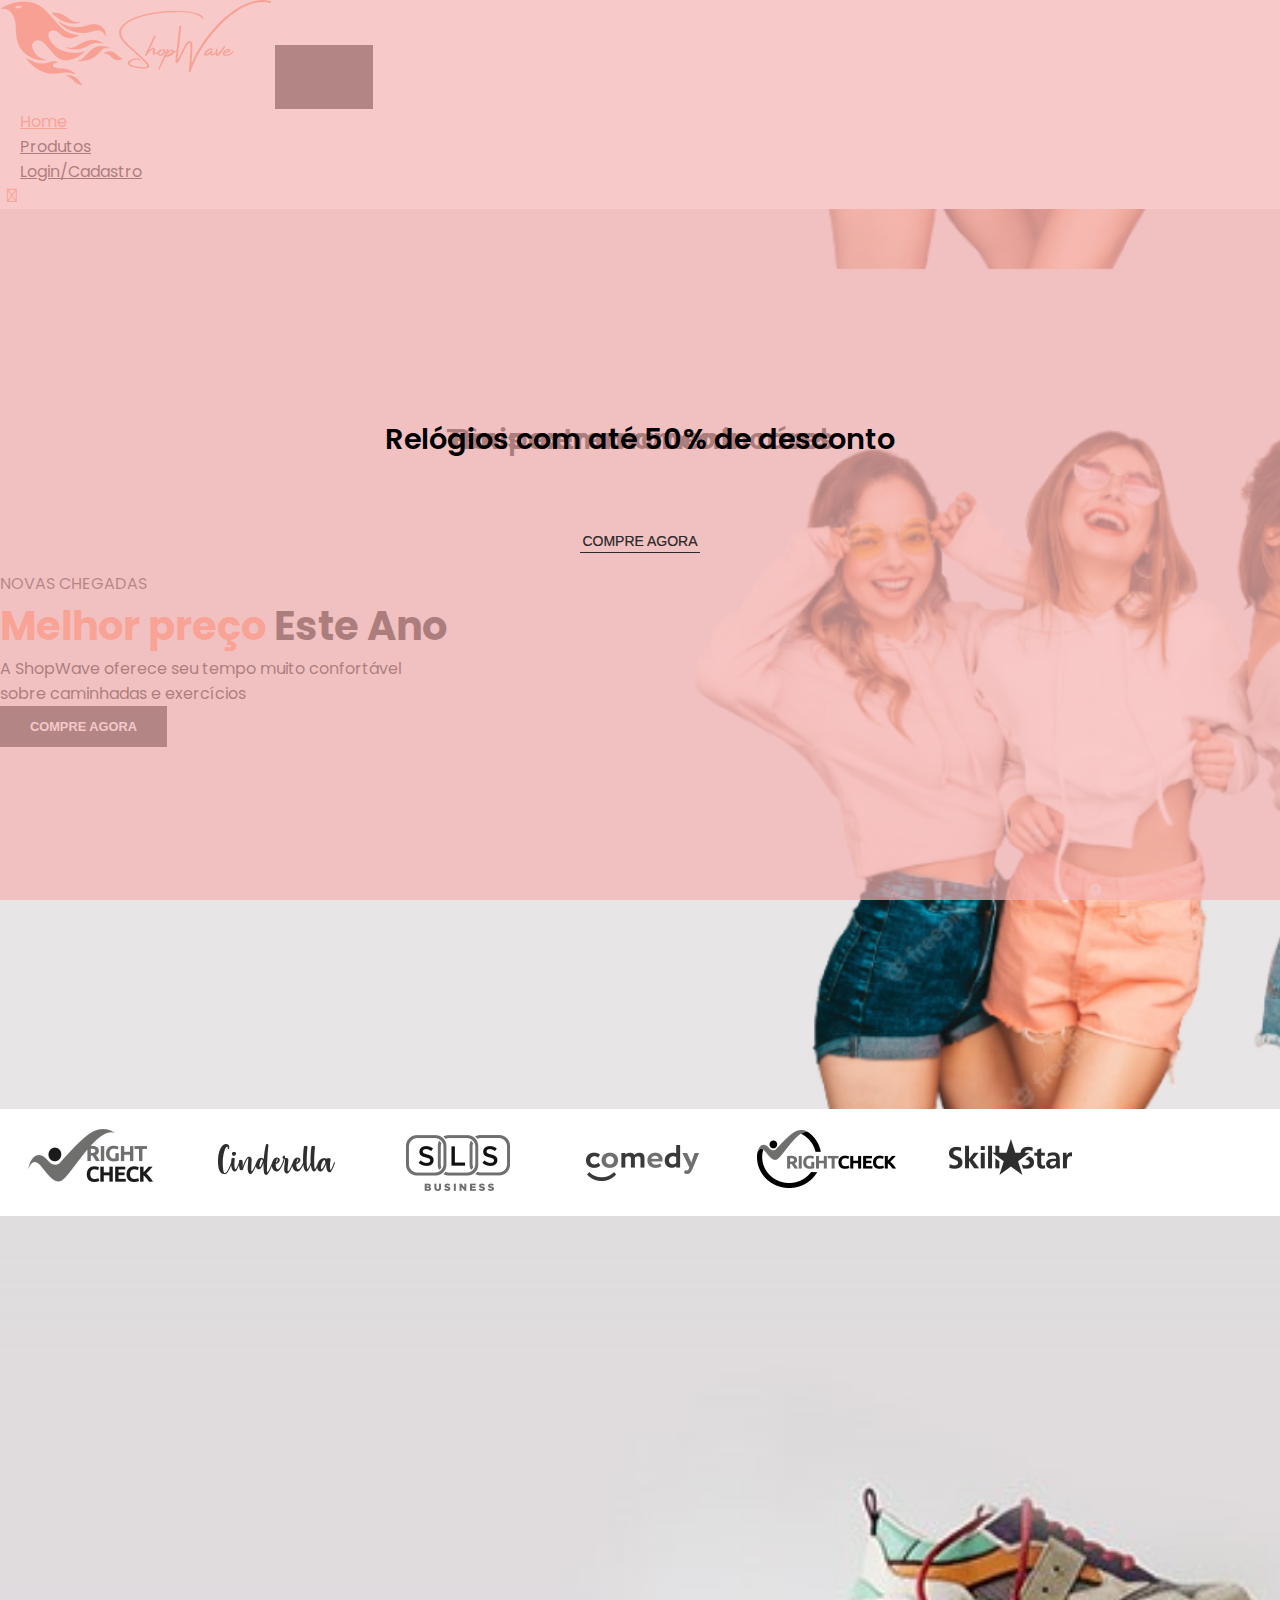
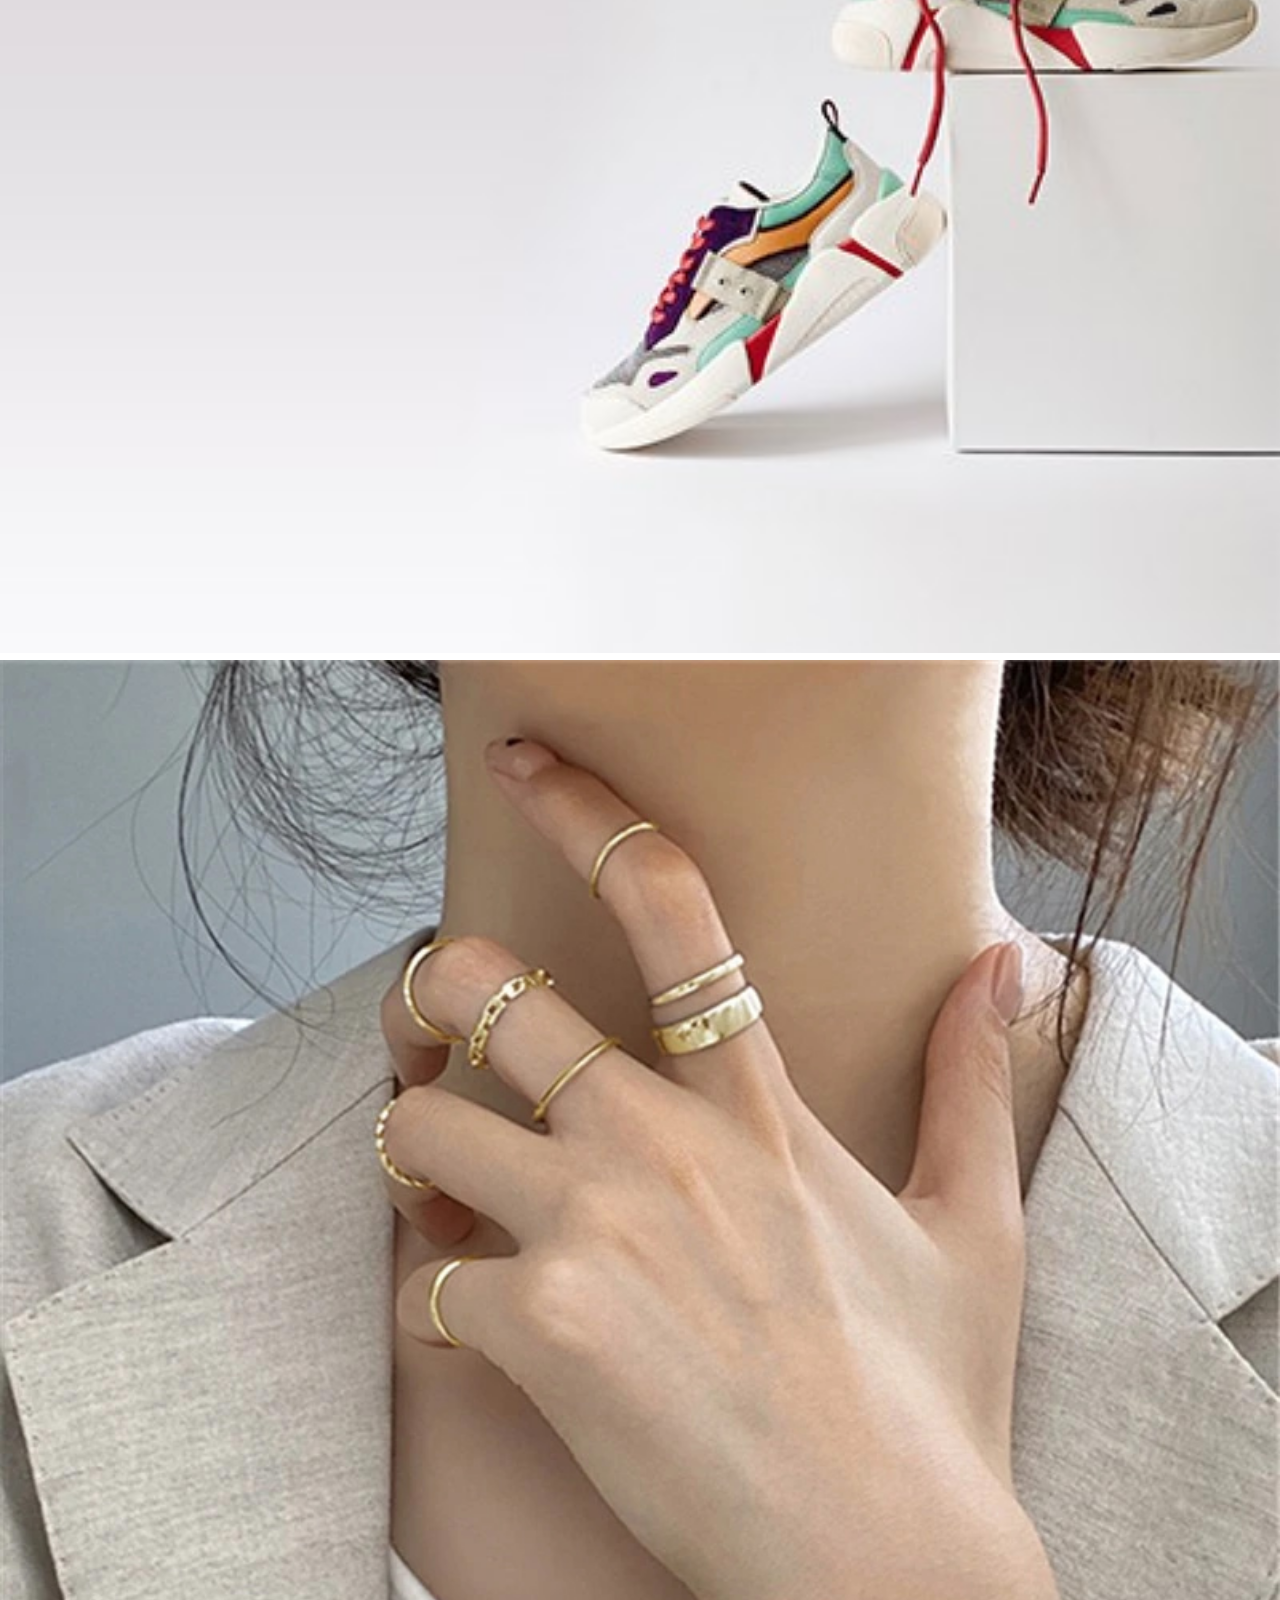
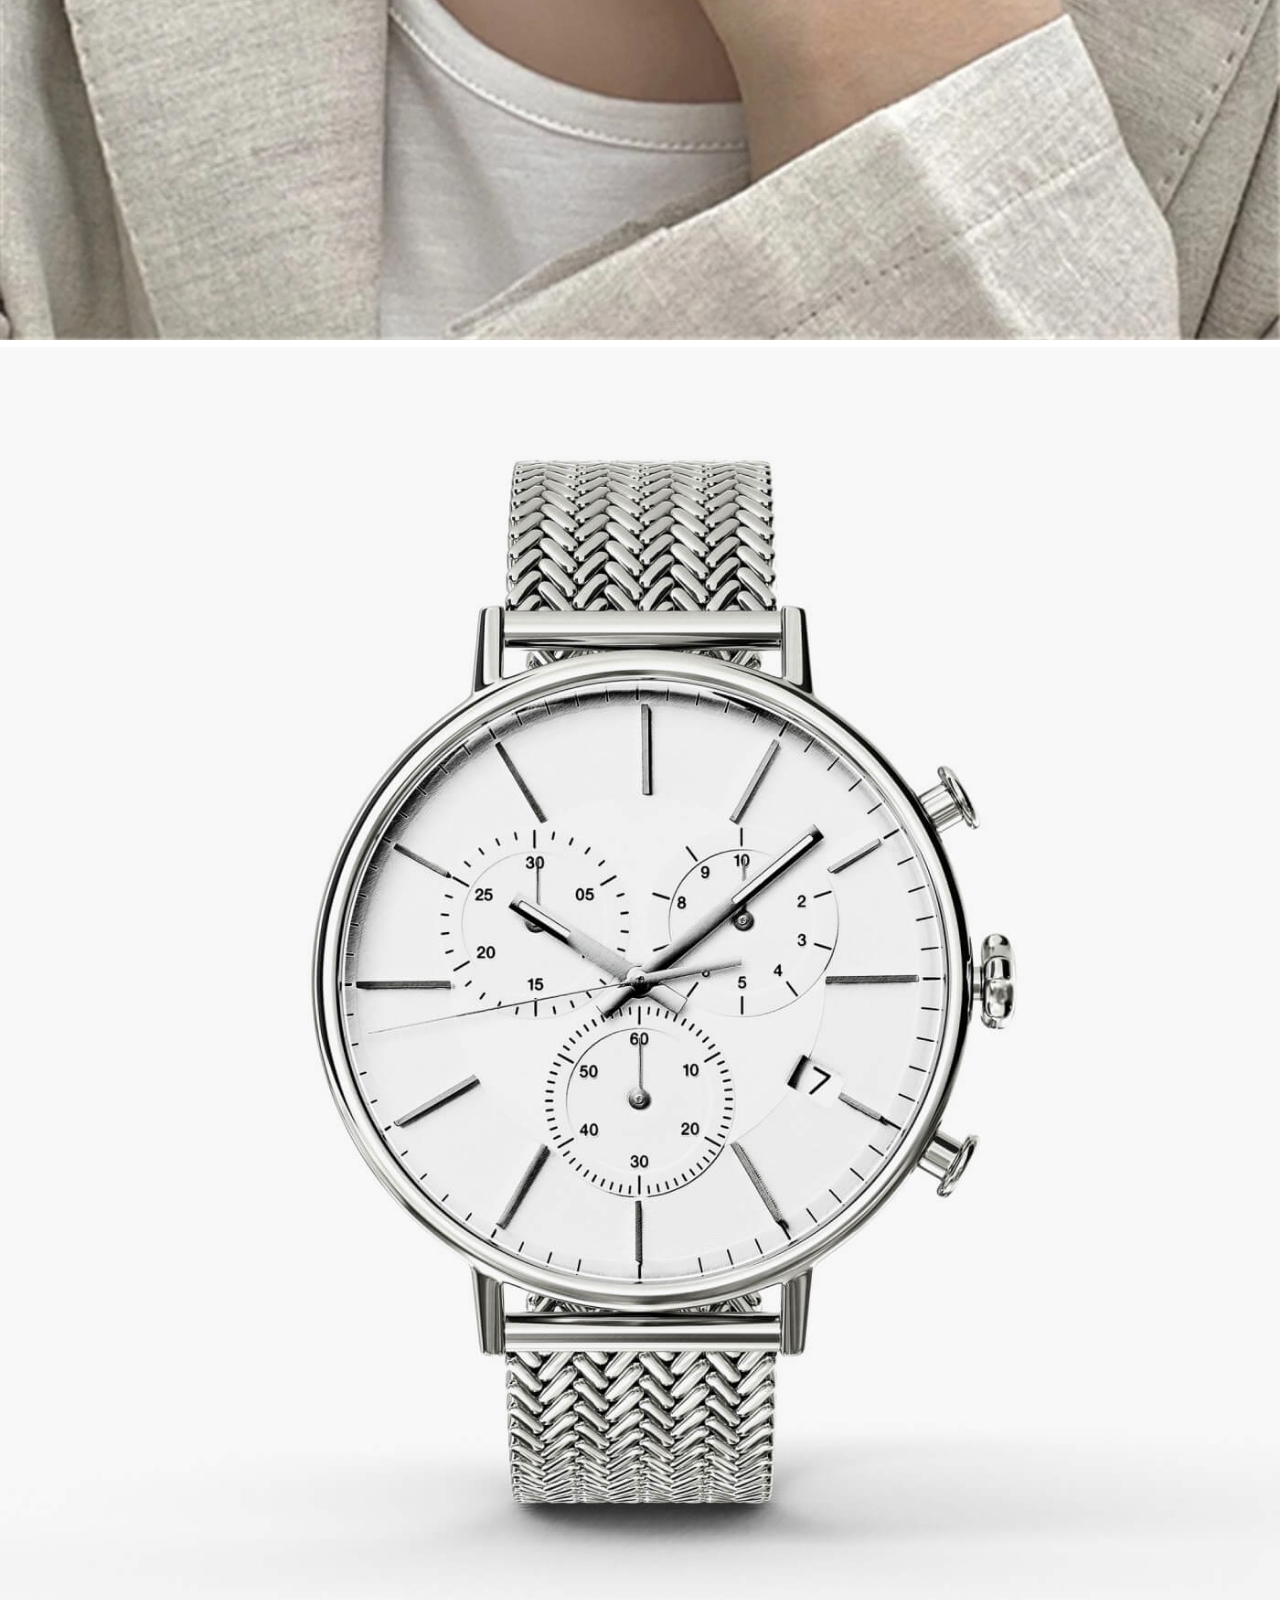
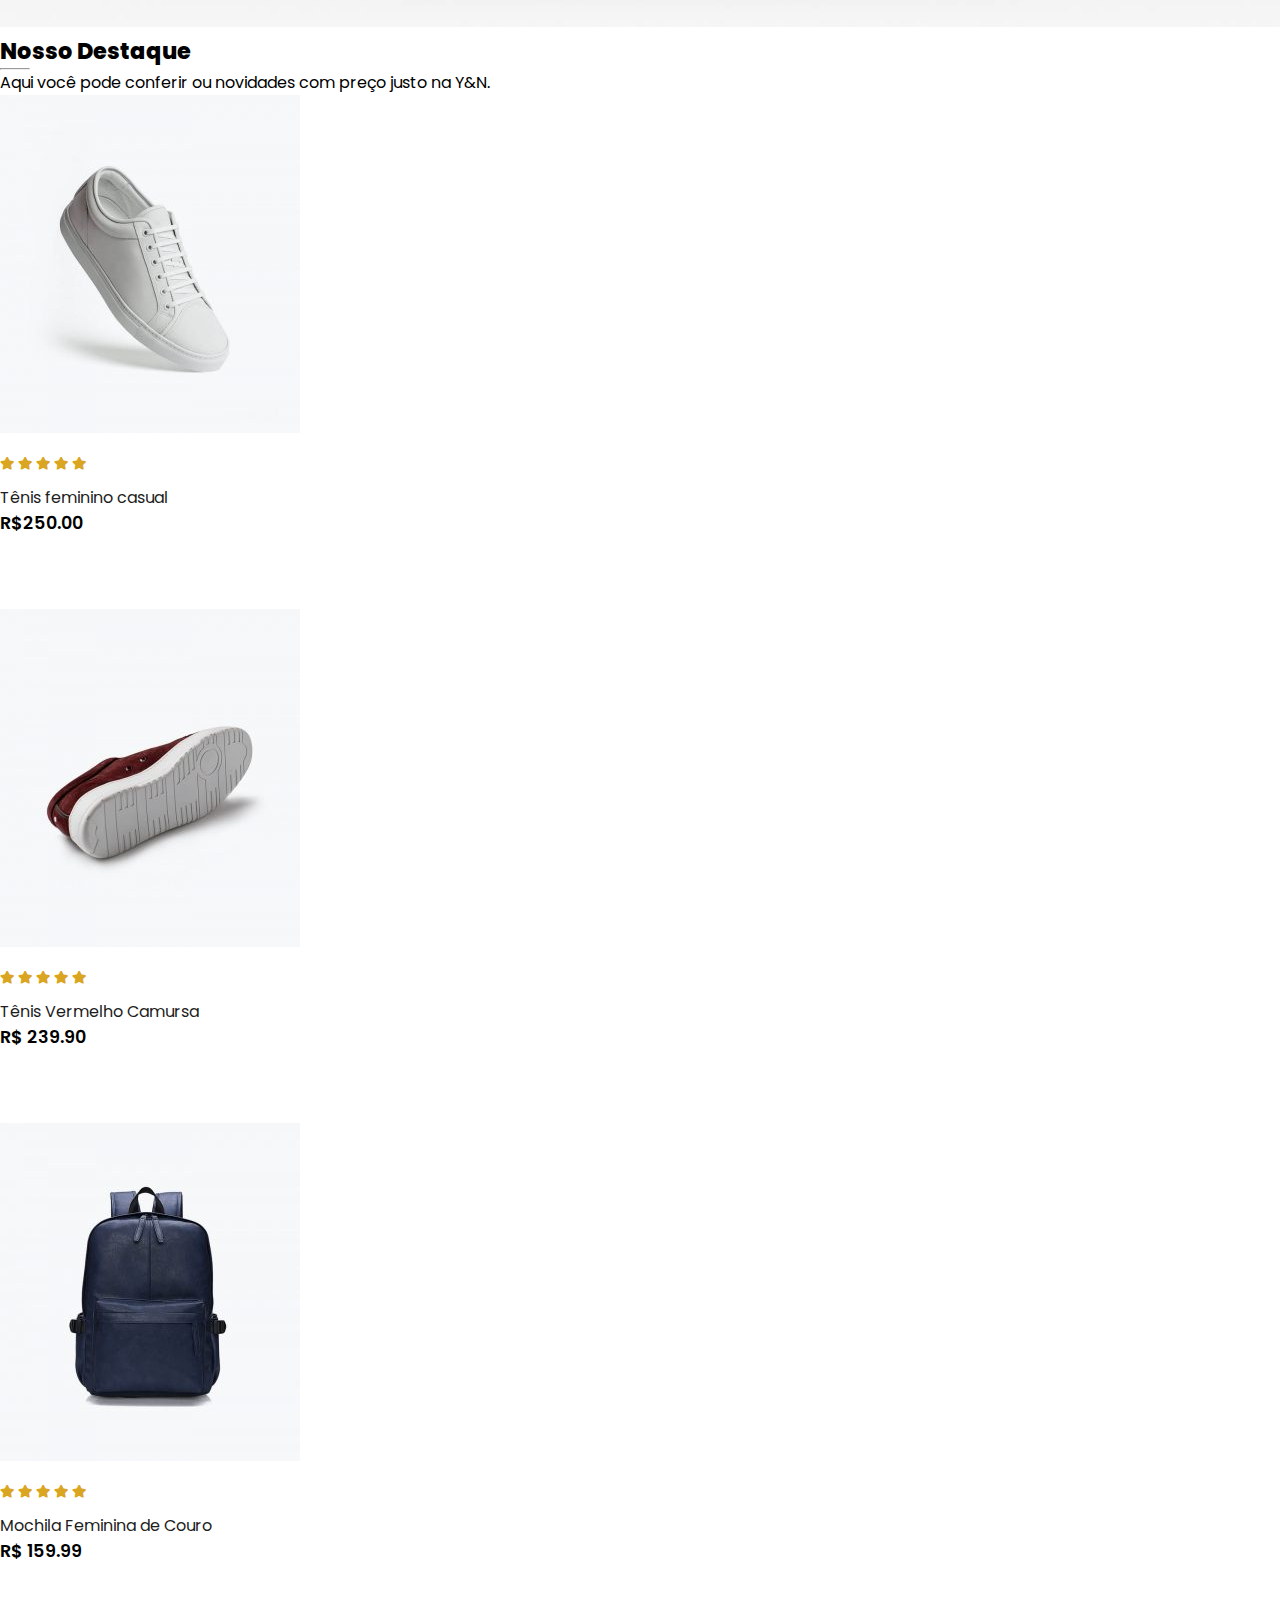
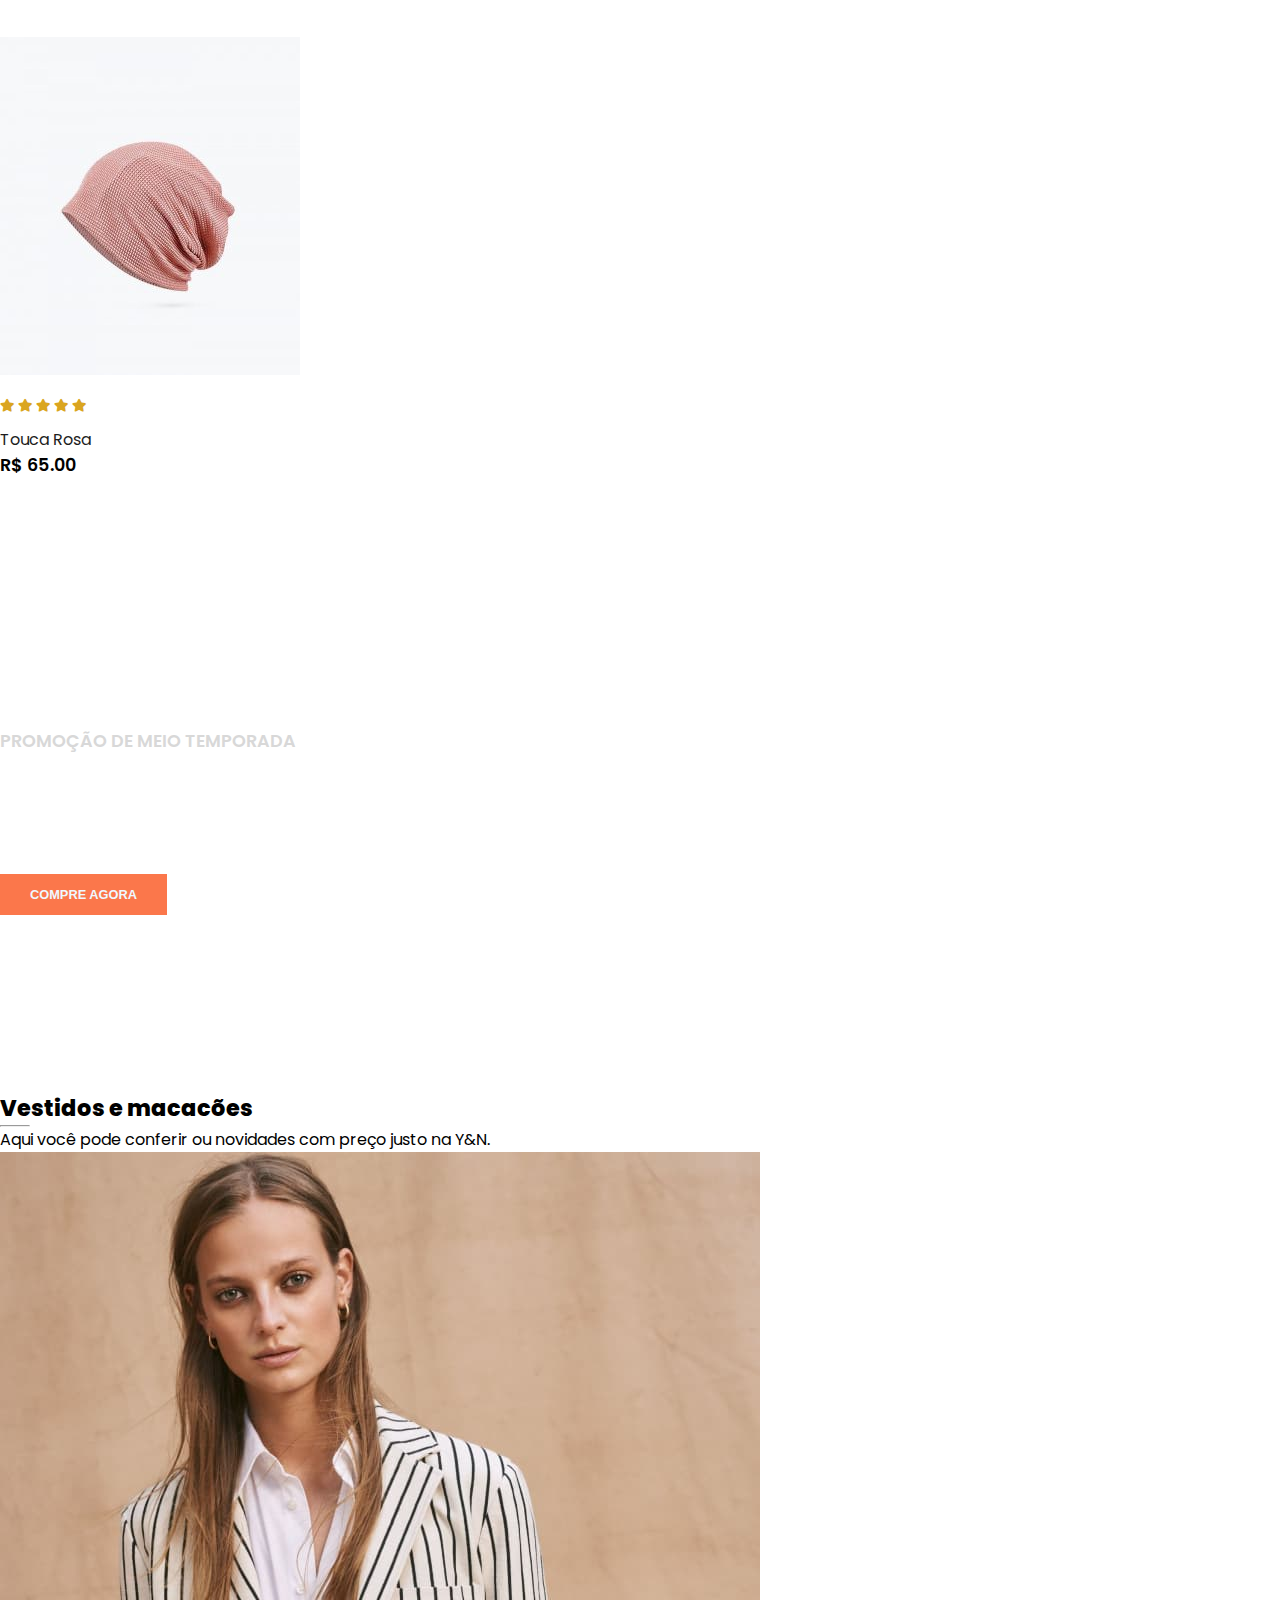
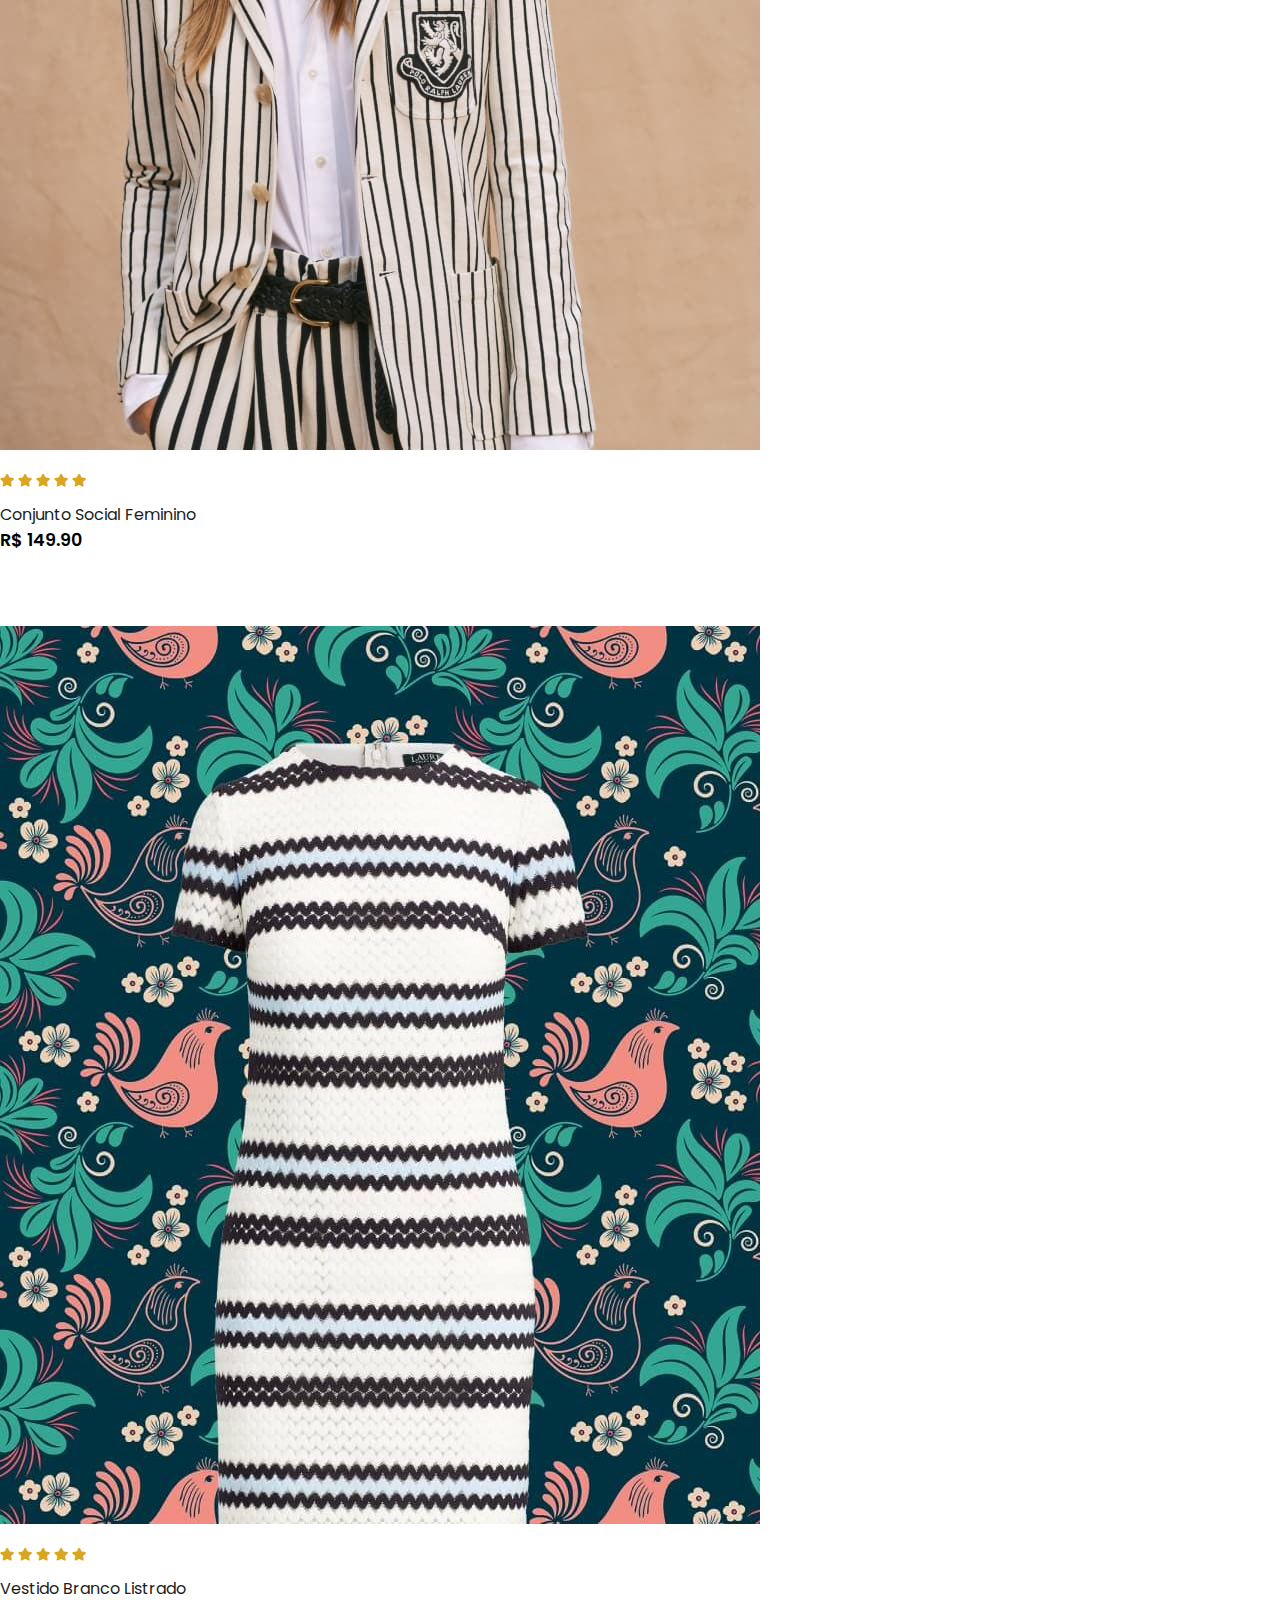
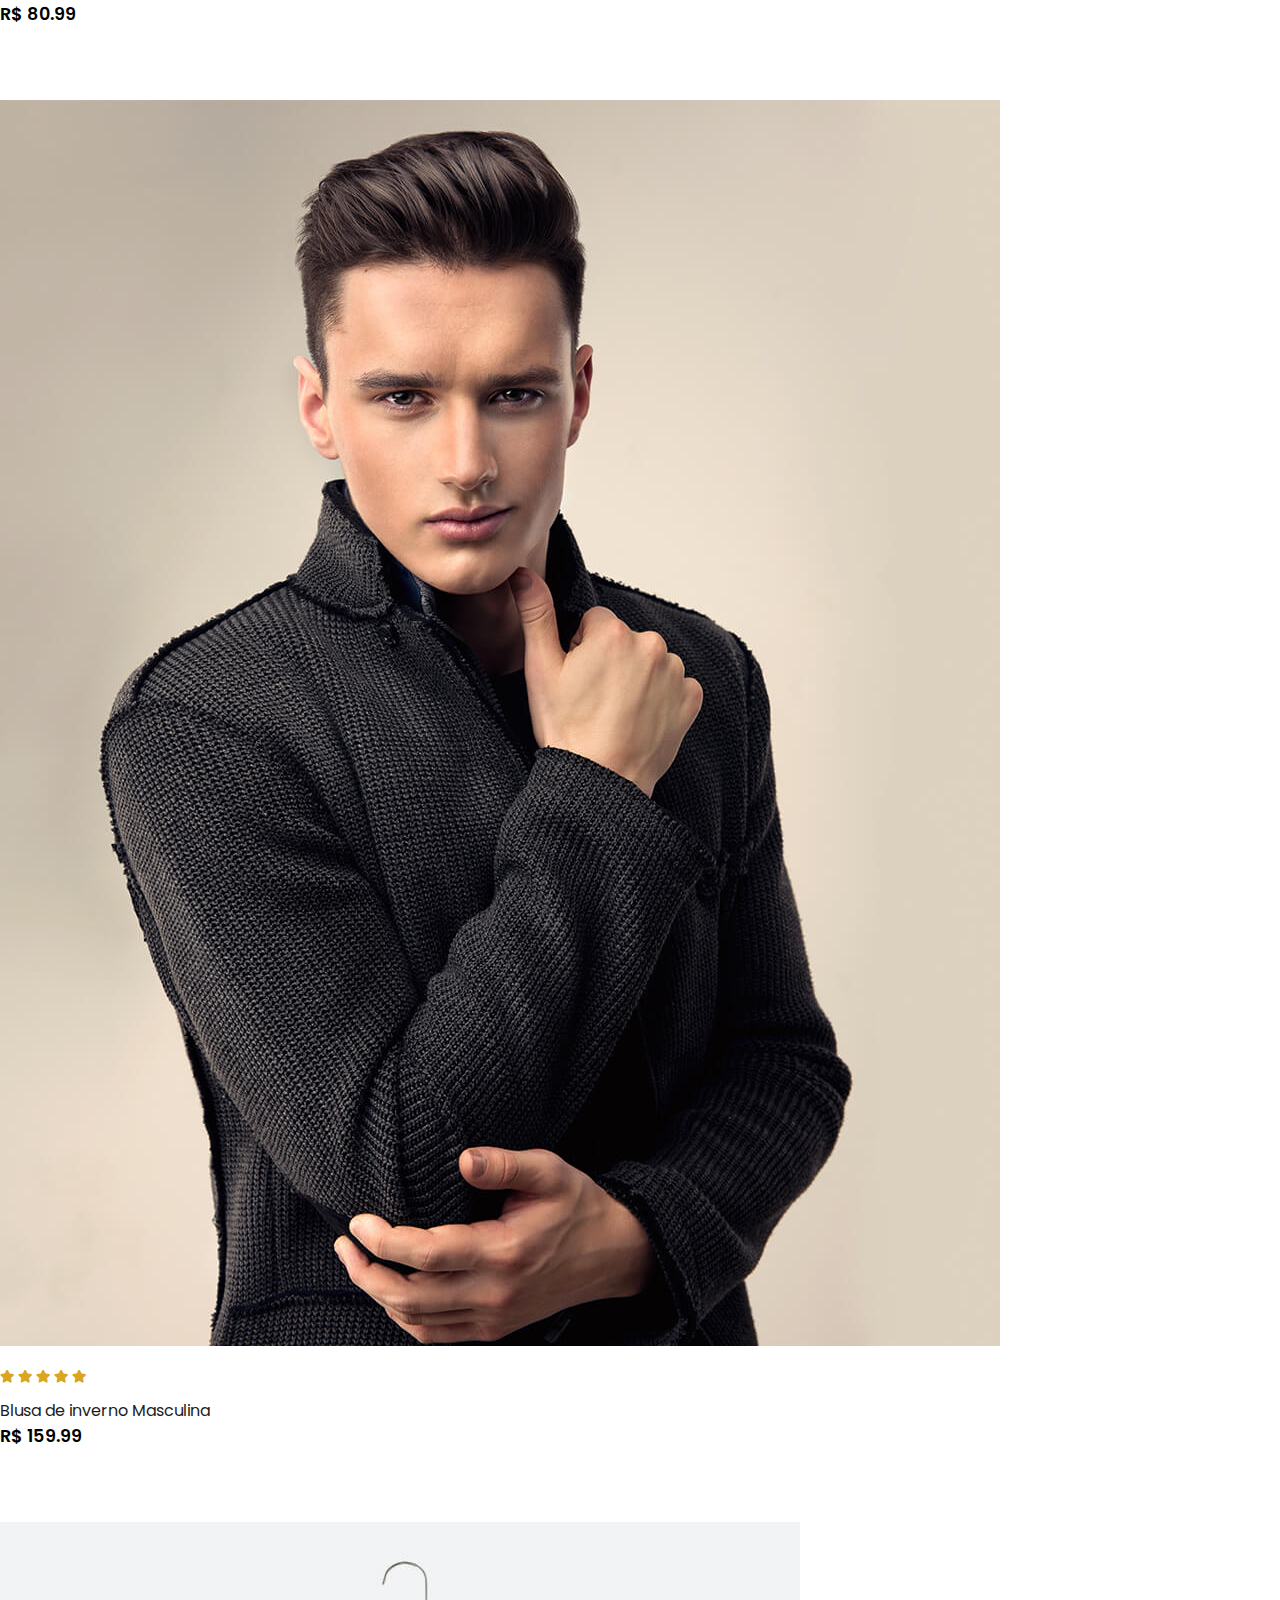
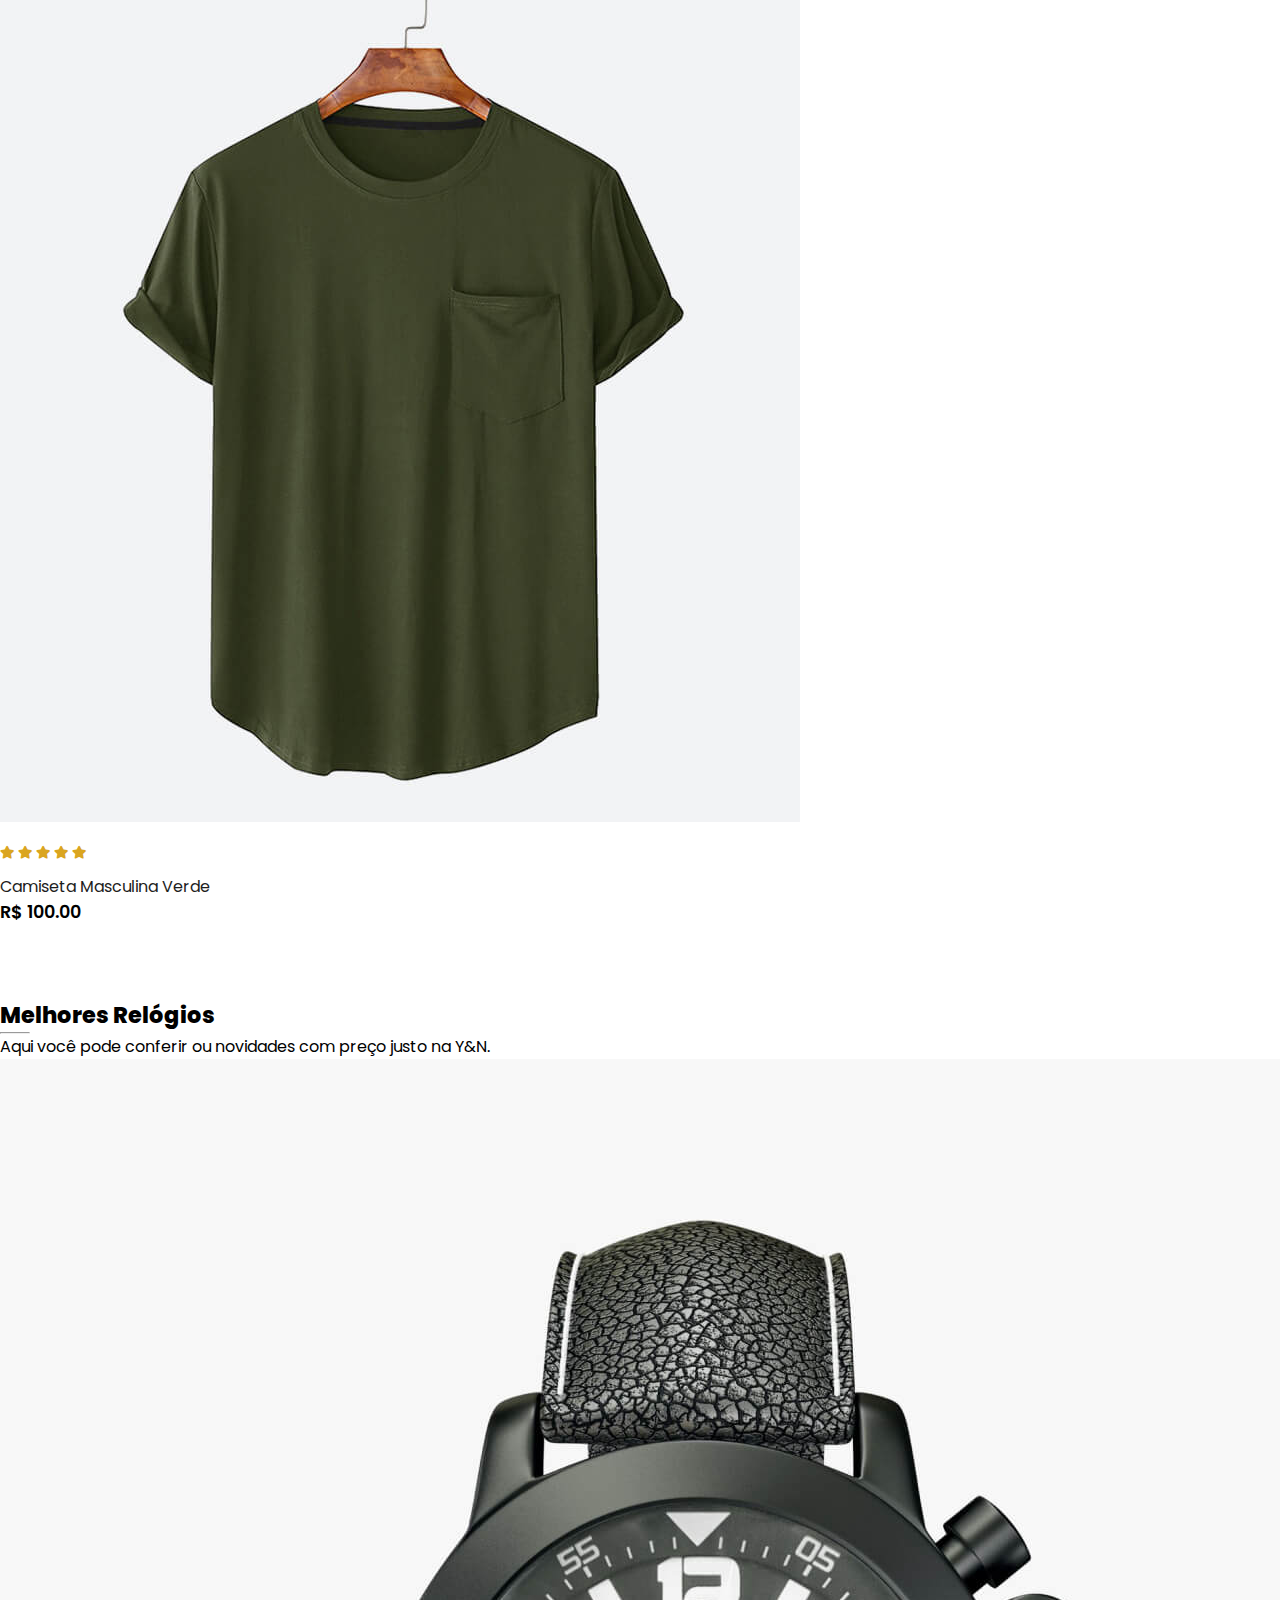
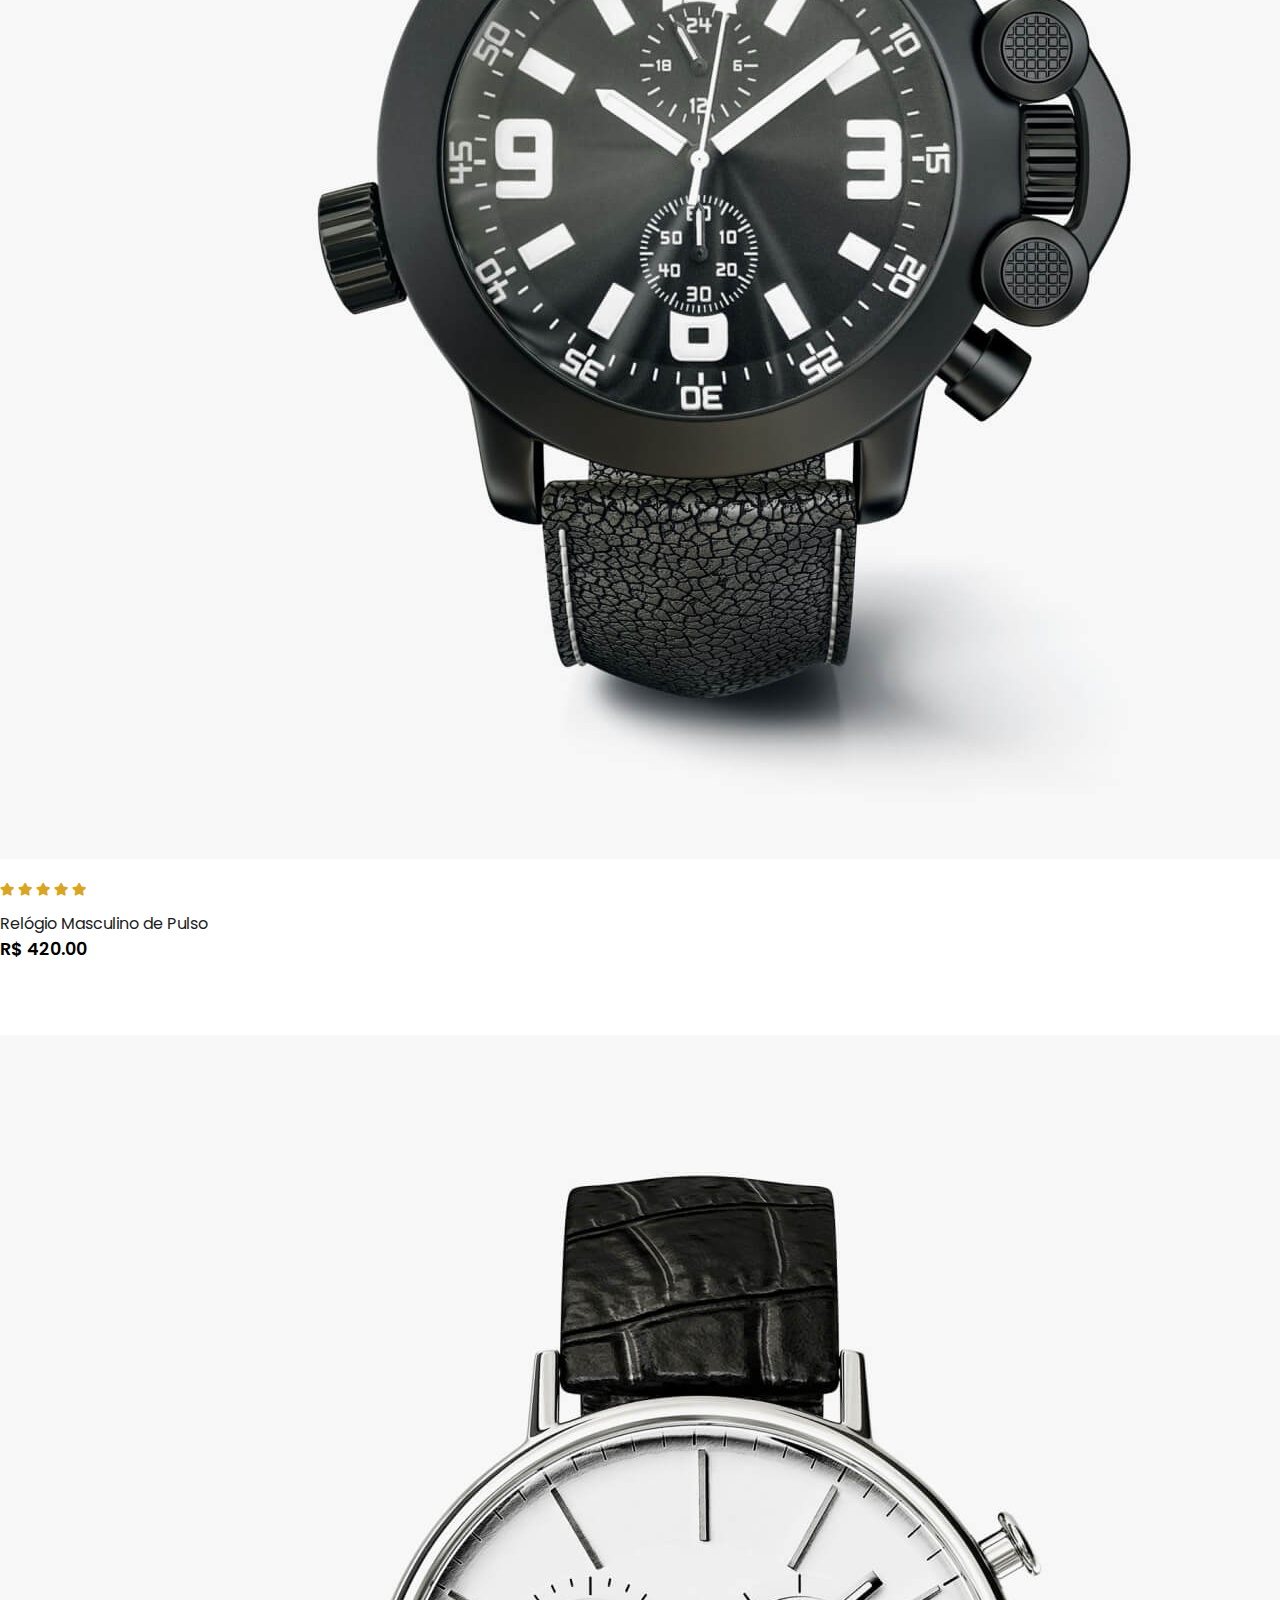
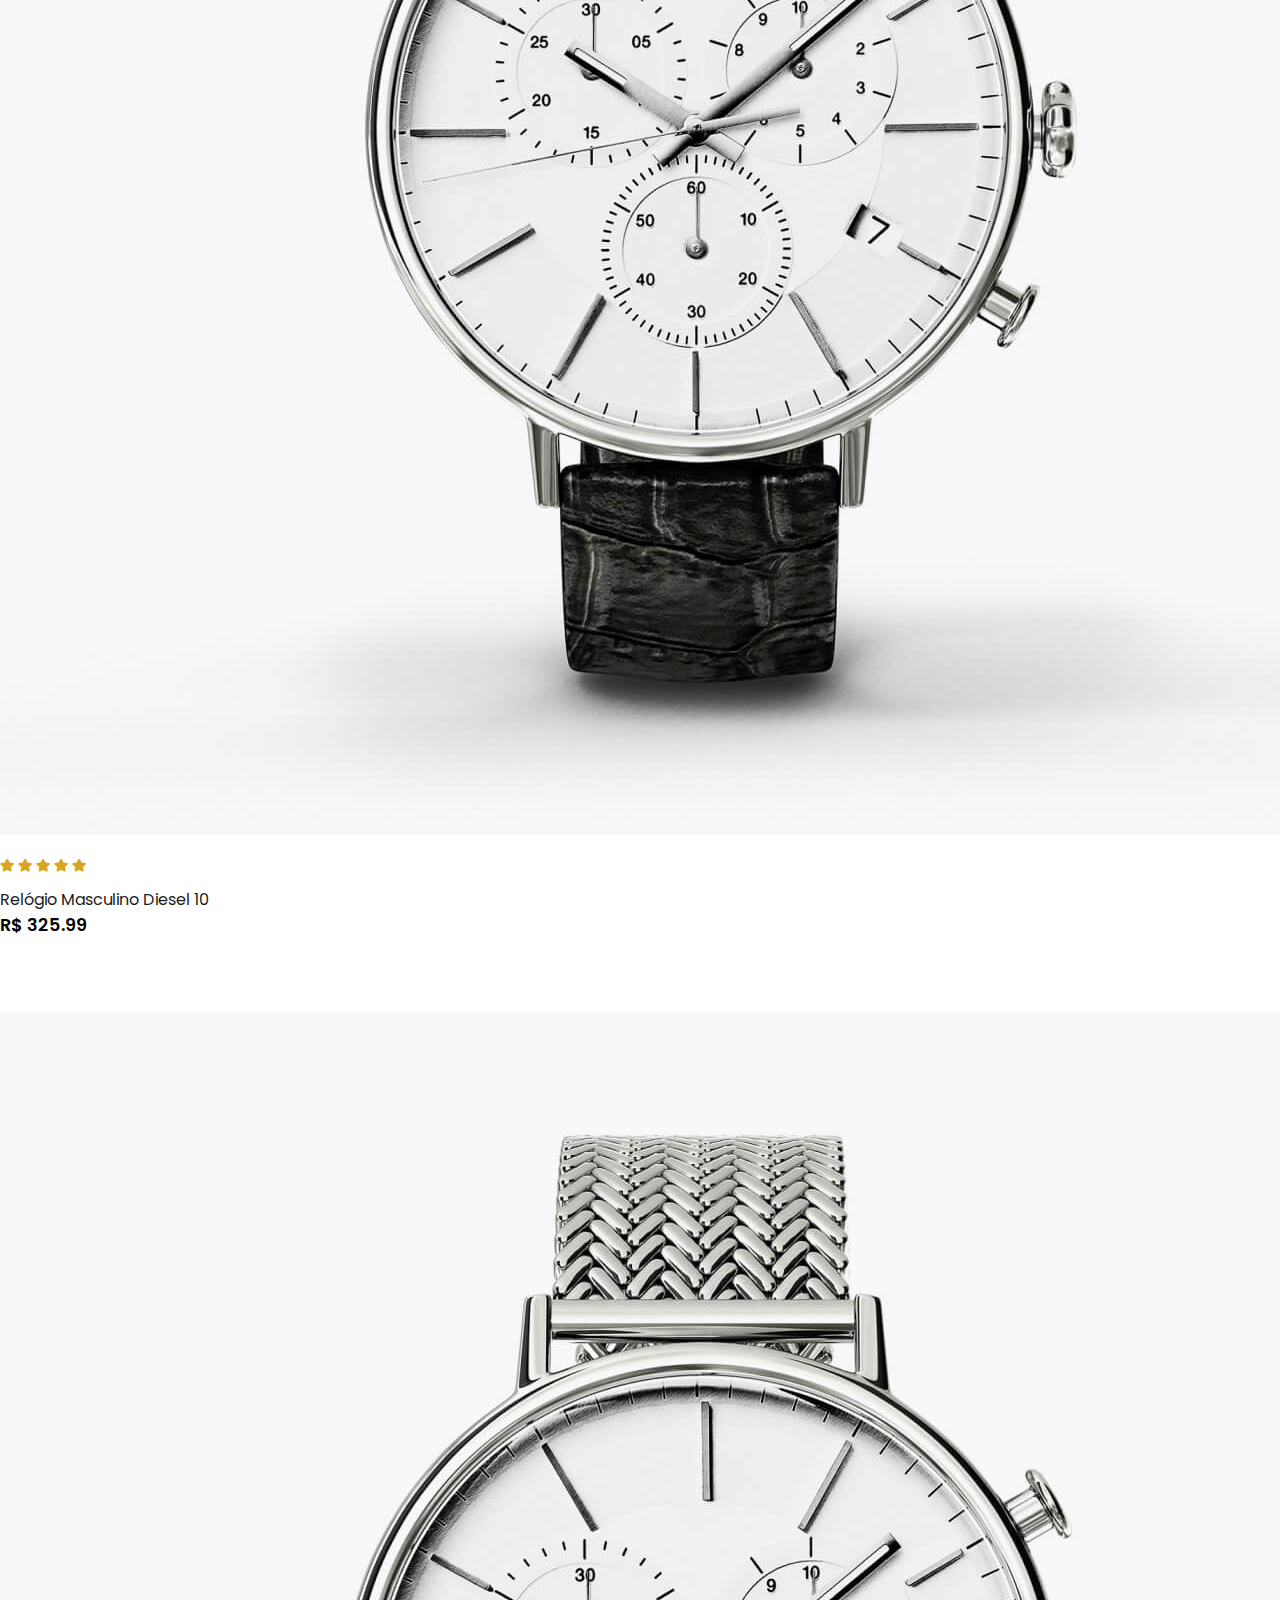
<file: index.html>
<!DOCTYPE html>
<html lang="en">

<head>
    <meta charset="UTF-8">
    <meta http-equiv="X-UA-Compatible" content="IE=edge">
    <meta name="viewport" content="width=device-width, initial-scale=1.0">
    <link rel="shortcut icon" href="img/icon.png">
    <title>ShopWave</title>

    <link rel="stylesheet" href="https://stackpath.bootstrapcdn.com/bootstrap/4.1.3/css/bootstrap.min.css"
        integrity="sha384-MCw98/SFnGE8fJT3GXwEOngsV7Zt27NXFoaoApmYm81iuXoPkFOJwJ8ERdknLPMO" crossorigin="anonymous">

    <link rel="stylesheet" href="https://pro.fontawesome.com/releases/v5.10.0/css/all.css" />

    <link rel="stylesheet" href="style.css">
</head>

<body>

    <!-- navgation -->

    <nav class="navbar navbar-expand-lg navbar-light bg-white py-3 fixed-top">
        <div class="container">
            <img onclick="window.location.href='index.html';" src="img/logo qualidade.png" alt=""
                style="cursor: pointer;">
            <button class="navbar-toggler" type="button" data-bs-toggle="collapse"
                data-bs-target="#navbarSupportedContent" aria-controls="navbarSupportedContent" aria-expanded="false"
                aria-label="Toggle navigation">
                <span><i id="bar" class="fas fa-bars"></i></span>
            </button>
            <div class="collapse navbar-collapse" id="navbarSupportedContent">
                <ul class="navbar-nav ml-auto">

                    <li class="nav-item">
                        <a class="nav-link active" href="index.html">Home</a>
                    </li>
                    <li class="nav-item">
                        <a class="nav-link " href="shop.html">Produtos</a>
                    </li>
                    <li class="nav-item">
                        <a class="nav-link" href="login.html">Login/Cadastro</a>
                    </li>

                    <li class="nav-item">
                        <a href="shop.html"><i class="fal fa-shopping-bag"></i></a>
                    </li>

            </div>
        </div>
    </nav>


    <section id="home">
        <div class="container">
            <h5>NOVAS CHEGADAS</h5>
            <h1><span>Melhor preço</span> Este Ano</h1>
            <p>A ShopWave oferece seu tempo muito confortável<br>sobre caminhadas e exercícios</p>
            <button class="comprarBtn">Compre agora</button>
        </div>
    </section>

    <section id="brand" class="container">
        <div class="row m-0 py-5">
            <img class="img-fluid col-lg-2 col-md-4 col-6" src="img/brand/1.png" alt="">
            <img class="img-fluid col-lg-2 col-md-4 col-6" src="img/brand/2.png" alt="">
            <img class="img-fluid col-lg-2 col-md-4 col-6" src="img/brand/3.png" alt="">
            <img class="img-fluid col-lg-2 col-md-4 col-6" src="img/brand/4.png" alt="">
            <img class="img-fluid col-lg-2 col-md-4 col-6" src="img/brand/5.png" alt="">
            <img class="img-fluid col-lg-2 col-md-4 col-6" src="img/brand/6.png" alt="">
    </section>

    <section id="new" class="w-100">
        <div class="row p-0 m-0">
            <div class="one col-lg-4 col-md-12 col-12 p-0">
                <img class="img-fluid" src="img/new/1.jpg">
                <div class="details">
                    <h2>Tênis extremamente raros</h2>
                    <button class="text-uppercase comprarBtn" >Compre Agora</button>
                </div>
            </div>
            <div class="one col-lg-4 col-md-12 col-12 p-0">
                <img class="img-fluid" src="img/new/5.jpg">
                <div class="details">
                    <h2>Roupa em branco incrível</h2>
                    <button class="text-uppercase comprarBtn" >Compre Agora</button>
                </div>
            </div>
            <div class="one col-lg-4 col-md-12 col-12 p-0">
                <img class="img-fluid" src="img/new/3.jpg">
                <div class="details">
                    <h2>Relógios com até 50% de desconto</h2>
                    <button class="text-uppercase comprarBtn">Compre Agora</button>
                </div>
            </div>
        </div>
    </section>

    <section id="featured" class="my-5 pb-5">
        <div class="container text-center mt-5 py-5">
            <h3>Nosso Destaque</h3>
            <hr class="mx-auto">
            <p>Aqui você pode conferir ou novidades com preço justo na Y&N.</p>
        </div>
        <div class="row mx-auto container-fluid">
            <div class="product text-center col-lg-3 col-md-4 col-12">
                <a href="shop.html">
                    <img class="img-fluid mb-3" src="img/featured/1.jpg" alt="">
                </a>
                <div class="star">
                    <i class="fas fa-star"></i>
                    <i class="fas fa-star"></i>
                    <i class="fas fa-star"></i>
                    <i class="fas fa-star"></i>
                    <i class="fas fa-star"></i>
                </div>
                <h5 class="p-name">Tênis feminino casual</h5>
                <h4 class="p-price">R$250.00</h4>
                <button class="buy-btn">Compre Agora</button>
            </div>
            <div class="product text-center col-lg-3 col-md-4 col-12">
                <a href="shop.html">
                    <img class="img-fluid mb-3" src="img/featured/2.jpg" alt="">
                </a>
                <div class="star">
                    <i class="fas fa-star"></i>
                    <i class="fas fa-star"></i>
                    <i class="fas fa-star"></i>
                    <i class="fas fa-star"></i>
                    <i class="fas fa-star"></i>
                </div>
                <h5 class="p-name">Tênis Vermelho Camursa</h5>
                <h4 class="p-price">R$ 239.90</h4>
                <button class="buy-btn">Compre Agora</button>
            </div>
            <div class="product text-center col-lg-3 col-md-4 col-12">
                <a href="shop.html">
                    <img class="img-fluid mb-3" src="img/featured/3.jpg" alt="">
                </a>
                <div class="star">
                    <i class="fas fa-star"></i>
                    <i class="fas fa-star"></i>
                    <i class="fas fa-star"></i>
                    <i class="fas fa-star"></i>
                    <i class="fas fa-star"></i>
                </div>
                <h5 class="p-name">Mochila Feminina de Couro</h5>
                <h4 class="p-price">R$ 159.99</h4>
                <button class="buy-btn">Compre Agora</button>
            </div>
            <div class="product text-center col-lg-3 col-md-4 col-12">
                <a href="shop.html">
                    <img class="img-fluid mb-3" src="img/featured/4.jpg" alt="">
                </a>
                <div class="star">
                    <i class="fas fa-star"></i>
                    <i class="fas fa-star"></i>
                    <i class="fas fa-star"></i>
                    <i class="fas fa-star"></i>
                    <i class="fas fa-star"></i>
                </div>
                <h5 class="p-name">Touca Rosa</h5>
                <h4 class="p-price">R$ 65.00</h4>
                <button class="buy-btn">Compre Agora</button>
            </div>
        </div>
    </section>

    <section id="banner" class="mt-5 py-5">
        <div class="container">
            <h4>PROMOÇÃO DE MEIO TEMPORADA</h4>
            <h1>Coleção de outono <br> ATÉ 20% DE DESCONTO</h1>
            <button id="meuBotao" class="text-uppercase comprarBtn">Compre Agora</button>
        </div>
    </section>

    <section id="clothes" class="my-5">
        <div class="container text-center mt-5 py-5">
            <h3>Vestidos e macacões</h3>
            <hr class="mx-auto">
            <p>Aqui você pode conferir ou novidades com preço justo na Y&N.</p>
        </div>
        <div class="row mx-auto container-fluid">
            <div class="product text-center col-lg-3 col-md-4 col-12">
                <a href="shop.html">
                    <img class="img-fluid mb-3" src="img/clothes/1.jpg" alt="">
                </a>
                <div class="star">
                    <i class="fas fa-star"></i>
                    <i class="fas fa-star"></i>
                    <i class="fas fa-star"></i>
                    <i class="fas fa-star"></i>
                    <i class="fas fa-star"></i>
                </div>
                <h5 class="p-name">Conjunto Social Feminino</h5>
                <h4 class="p-price">R$ 149.90</h4>
                <button class="buy-btn">Compre Agora</button>
            </div>
            <div class="product text-center col-lg-3 col-md-4 col-12">
                <a href="shop.html">
                    <img class="img-fluid mb-3" src="img/clothes/2.jpg" alt="">
                </a>
                <div class="star">
                    <i class="fas fa-star"></i>
                    <i class="fas fa-star"></i>
                    <i class="fas fa-star"></i>
                    <i class="fas fa-star"></i>
                    <i class="fas fa-star"></i>
                </div>
                <h5 class="p-name">Vestido Branco Listrado</h5>
                <h4 class="p-price">R$ 80.99</h4>
                <button class="buy-btn">Compre Agora</button>
            </div>
            <div class="product text-center col-lg-3 col-md-4 col-12">
                <a href="shop.html">
                    <img class="img-fluid mb-3" src="img/shop/21.jpg" alt="">
                </a>
                <div class="star">
                    <i class="fas fa-star"></i>
                    <i class="fas fa-star"></i>
                    <i class="fas fa-star"></i>
                    <i class="fas fa-star"></i>
                    <i class="fas fa-star"></i>
                </div>
                <h5 class="p-name">Blusa de inverno Masculina</h5>
                <h4 class="p-price">R$ 159.99</h4>
                <button class="buy-btn">Compre Agora</button>
            </div>
            <div class="product text-center col-lg-3 col-md-4 col-12">
                <a href="shop.html">
                    <img class="img-fluid mb-3" src="img/shop/26.jpg">
                </a>
                <div class="star">
                    <i class="fas fa-star"></i>
                    <i class="fas fa-star"></i>
                    <i class="fas fa-star"></i>
                    <i class="fas fa-star"></i>
                    <i class="fas fa-star"></i>
                </div>
                <h5 class="p-name">Camiseta Masculina Verde</h5>
                <h4 class="p-price">R$ 100.00</h4>
                <button class="buy-btn">Compre Agora</button>
            </div>
        </div>
    </section>

    <section id="watches" class="my-5">
        <div class="container text-center mt-5 py-5">
            <h3>Melhores Relógios</h3>
            <hr class="mx-auto">
            <p>Aqui você pode conferir ou novidades com preço justo na Y&N.</p>
        </div>
        <div class="row mx-auto container-fluid">
            <div class="product text-center col-lg-3 col-md-4 col-12">
                <a href="shop.html">
                    <img class="img-fluid mb-3" src="img/watches/1.jpg" alt="">
                </a>
                <div class="star">
                    <i class="fas fa-star"></i>
                    <i class="fas fa-star"></i>
                    <i class="fas fa-star"></i>
                    <i class="fas fa-star"></i>
                    <i class="fas fa-star"></i>
                </div>
                <h5 class="p-name">Relógio Masculino de Pulso</h5>
                <h4 class="p-price">R$ 420.00</h4>
                <button class="buy-btn">Compre Agora</button>
            </div>
            <div class="product text-center col-lg-3 col-md-4 col-12">
                <a href="shop.html">
                    <img class="img-fluid mb-3" src="img/watches/2.jpg" alt="">
                </a>
                <div class="star">
                    <i class="fas fa-star"></i>
                    <i class="fas fa-star"></i>
                    <i class="fas fa-star"></i>
                    <i class="fas fa-star"></i>
                    <i class="fas fa-star"></i>
                </div>
                <h5 class="p-name">Relógio Masculino Diesel 10</h5>
                <h4 class="p-price">R$ 325.99</h4>
                <button class="buy-btn">Compre Agora</button>
            </div>
            <div class="product text-center col-lg-3 col-md-4 col-12">
                <a href="shop.html">
                    <img class="img-fluid mb-3" src="img/watches/3.jpg" alt="">
                </a>
                <div class="star">
                    <i class="fas fa-star"></i>
                    <i class="fas fa-star"></i>
                    <i class="fas fa-star"></i>
                    <i class="fas fa-star"></i>
                    <i class="fas fa-star"></i>
                </div>
                <h5 class="p-name">Relógio Mondaine Feminino</h5>
                <h4 class="p-price">R$ 345.00</h4>
                <button class="buy-btn">Compre Agora</button>
            </div>
            <div class="product text-center col-lg-3 col-md-4 col-12">
                <a href="shop.html"><img class="img-fluid mb-3" src="img/watches/4.jpg" alt=""></a>
                <div class="star">
                    <i class="fas fa-star"></i>
                    <i class="fas fa-star"></i>
                    <i class="fas fa-star"></i>
                    <i class="fas fa-star"></i>
                    <i class="fas fa-star"></i>
                </div>
                <h5 class="p-name">Relógio Mondaime Masculino</h5>
                <h4 class="p-price">R$ 230.00</h4>
                <button class="buy-btn">Comprea Agora</button>
            </div>
        </div>
    </section>

    <section id="shoes" class="my-5 pb-5">
        <div class="container text-center mt-5 py-5">
            <h3>Tênis De Corrida</h3>
            <hr class="mx-auto">
            <p>Aqui você pode conferir ou novidades com preço justo na Y&N.</p>
        </div>
        <div class="row mx-auto container-fluid">
            <div class="product text-center col-lg-3 col-md-4 col-12">
                <a href="shop.html">
                    <img class="img-fluid mb-3" src="img/shoes/1.jpg" alt="">
                </a>
                <div class="star">
                    <i class="fas fa-star"></i>
                    <i class="fas fa-star"></i>
                    <i class="fas fa-star"></i>
                    <i class="fas fa-star"></i>
                    <i class="fas fa-star"></i>
                </div>
                <h5 class="p-name">Tênis de corrida Azul
                </h5>
                <h4 class="p-price">R$ 112.00</h4>
                <button class="buy-btn">Compre Agora</button>
            </div>
            <div class="product text-center col-lg-3 col-md-4 col-12">
                <a href="shop.html">
                    <img class="img-fluid mb-3" src="img/shoes/2.jpg" alt="">
                </a>
                <div class="star">
                    <i class="fas fa-star"></i>
                    <i class="fas fa-star"></i>
                    <i class="fas fa-star"></i>
                    <i class="fas fa-star"></i>
                    <i class="fas fa-star"></i>
                </div>
                <h5 class="p-name">Tênis Under Armour</h5>
                <h4 class="p-price">R$ 222.99</h4>
                <button class="buy-btn">Compre Agora</button>
            </div>
            <div class="product text-center col-lg-3 col-md-4 col-12">
                <a href="shop.html">
                    <img class="img-fluid mb-3" src="img/shoes/3.jpg" alt="">
                </a>
                <div class="star">
                    <i class="fas fa-star"></i>
                    <i class="fas fa-star"></i>
                    <i class="fas fa-star"></i>
                    <i class="fas fa-star"></i>
                    <i class="fas fa-star"></i>
                </div>
                <h5 class="p-name">Tênis Masculino Crystal</h5>
                <h4 class="p-price">R$ 225.00</h4>
                <button class="buy-btn">Compre Agora</button>
            </div>
            <div class="product text-center col-lg-3 col-md-4 col-12">
                <a href="shop.html">
                    <img class="img-fluid mb-3" src="img/shoes/4.jpg" alt="">
                </a>
                <div class="star">
                    <i class="fas fa-star"></i>
                    <i class="fas fa-star"></i>
                    <i class="fas fa-star"></i>
                    <i class="fas fa-star"></i>
                    <i class="fas fa-star"></i>
                </div>
                <h5 class="p-name">Tênis Puma Flyer</h5>
                <h4 class="p-price">R$ 239.99</h4>
                <button class="buy-btn">Compre Agora</button>
            </div>
        </div>
    </section>

    <footer class="mt-5 py-5">
        <div class="row container mx-auto pt-5">
            <div class="footer-one col-lg-3 col-md-6 col-12">
                <img src="img/logo qualidade.png" alt="">
                <p class="pt-3">Bem-vindo à ShopWave, o seu destino definitivo para a moda contemporânea e elegante.
                </p>
            </div>
            <div class="footer-one col-lg-3 col-md-6 col-12 mb-3">
                <h5 class="pb-2">Produtos em Destaque</h5>
                <ul class="text-uppercase list-unstyled">
                    <li><a href="shop.html">Homem</a></li>
                    <li><a href="shop.html">Mulher</a></li>
                    <li><a href="shop.html">Menino</a></li>
                    <li><a href="shop.html">Menina</a></li>
                    <li><a href="shop.html">Chegado agora</a></li>
                    <li><a href="shop.html">Tênis</a></li>
                    <li><a href="shop.html">Roupas</a></li>
                </ul>
            </div>
            <div class="footer-one col-lg-3 col-md-6 col-12 mb-3">
                <h5 class="pb-2">Fale conosco</h5>
                <div>
                    <h6 class="text-uppercase">Endereço</h6>
                    <p>Rua André de Barros, 750 · Curitiba Centro </p>
                </div>
                <div>
                    <h6 class="text-uppercase">Telefone</h6>
                    <p>(41) 99274-4454</p>
                </div>
                <div>
                    <h6 class="text-uppercase">Email</h6>
                    <p>shopwave@gmail.com</p>
                </div>
            </div>

            <div class="footer-one col-lg-3 col-md-6 col-12">
                <h5 class="pb-2">Instagram</h5>
                <div class="row">
                    <img class="img-fluid w-25 h-100 m-2" src="img/insta/1.jpg" alt="">
                    <img class="img-fluid w-25 h-100 m-2" src="img/insta/2.jpg" alt="">
                    <img class="img-fluid w-25 h-100 m-2" src="img/insta/3.jpg" alt="">
                    <img class="img-fluid w-25 h-100 m-2" src="img/insta/4.jpg" alt="">
                    <img class="img-fluid w-25 h-100 m-2" src="img/insta/5.jpg" alt="">
                    <img class="img-fluid w-25 h-100 m-2" src="img/insta/6.jpg" alt="">
                </div>
            </div>
        </div>
        <div class="copyright mt-5">
            <div class="row container mx-auto">
                <div class="col-lg-3 col-md-6 col-12 mb-4">
                    <img src="img/payment.png" alt="">
                </div>
                <div class="col-lg-4 col-md-6 col-12 text-nowrap mb-2">
                    <p>ShopWave2021 © . Todos os direitos reservados</p>
                </div>
                <div class="col-lg-4 col-md-6 col-12">
                    <a href="#"><i class="fab fa-facebook-f"></i></a>
                    <a href="#"><i class="fab fa-twitter"></i></a>
                    <a href="https://www.instagram.com/yhan_ramoss/"><i class="fab fa-instagram"></i></a>
                </div>
            </div>
        </div>

    </footer>


    <script src="https://cdn.jsdelivr.net/npm/@popperjs/core@2.9.1/dist/umd/popper.min.js"
        integrity="sha384-SR1sx49pcuLnqZUnnPwx6FCym0wLsk5JZuNx2bPPENzswTNFaQU1RDvt3wT4gWFG"
        crossorigin="anonymous"></script>
    <script src="https://cdn.jsdelivr.net/npm/bootstrap@5.0.0-beta3/dist/js/bootstrap.min.js"
        integrity="sha384-j0CNLUeiqtyaRmlzUHCPZ+Gy5fQu0dQ6eZ/xAww941Ai1SxSY+0EQqNXNE6DZiVc"
        crossorigin="anonymous"></script>

    <script>
        const buttons = document.querySelectorAll(".comprarBtn");

        buttons.forEach(button => {
            button.addEventListener("click", function () {
                window.location.href = "shop.html";
            });
        });
    </script>
</body>

</html>
</file>
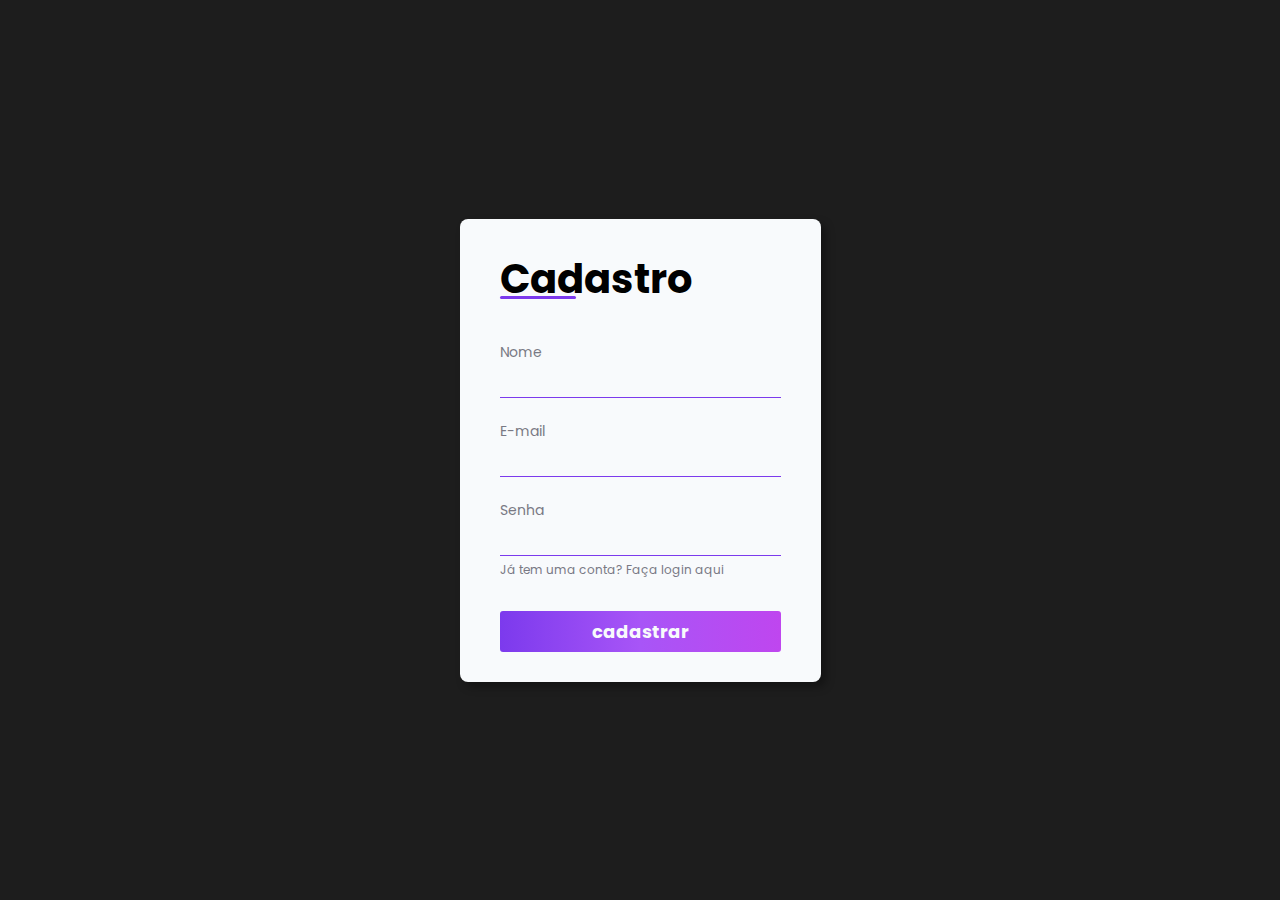
<file: cadastro.html>
<!DOCTYPE html>
<html lang="en">
<head>
    <meta charset="UTF-8">
    <meta http-equiv="X-UA-Compatible" content="IE=edge">
    <meta name="viewport" content="width=device-width, initial-scale=1.0">
    <link rel="shortcut icon" href="img/icon.png">
    <link rel="stylesheet" href="https://cdnjs.cloudflare.com/ajax/libs/font-awesome/6.2.0/css/all.min.css" integrity="sha512-xh6O/CkQoPOWDdYTDqeRdPCVd1SpvCA9XXcUnZS2FmJNp1coAFzvtCN9BmamE+4aHK8yyUHUSCcJHgXloTyT2A==" crossorigin="anonymous" referrerpolicy="no-referrer" />
    
    <link rel="stylesheet" href="assets/css/style.css">
    
    <title>Cadastro</title>
</head>
<body>   
    <main id="container">
        <form id="login_form" action="cadastro.php" method="post">
            <!-- FORM HEADER -->
            <div id="form_header">
                <h1>Cadastro</h1>
                <i id="mode_icon" class="fa-solid fa-moon"></i>
            </div>

            <!-- INPUTS -->
            <div id="inputs">
                <!-- NAME -->
                <div class="input-box">
                    <label for="name">
                        Nome
                        <div class="input-field">
                            <i class="fa-solid fa-user"></i>
                            <input type="text" id="nome" name="nome">
                        </div>
                    </label>
                </div>
                
                <!-- EMAIL -->
                <div class="input-box">
                    <label for="email">
                        E-mail
                        <div class="input-field">
                            <i class="fa-solid fa-envelope"></i>
                            <input type="email" id="email" name="email">
                        </div>
                    </label>
                </div>
                
                <!-- PASSWORD -->
                <div class="input-box">
                    <label for="password">
                        Senha
                        <div class="input-field">
                            <i class="fa-solid fa-key"></i>
                            <input type="password" id="password" name="senha">
                        </div>
                    </label>
                    
                    <!-- FORGOT PASSWORD -->
                    <div id="forgot_password">
                        <a href="login.html">
                            Já tem uma conta? Faça login aqui
                        </a>
                    </div>
                </div>
            </div>

            <!-- LOGIN BUTTON -->
            <button type="submit" id="login_button" name="cadastrar" value="cadastro">
                cadastrar
            </button>
        </form>
    </main>

    <!-- JAVASCRIPT -->
    <script type="text/javascript" src="assets/js/script.js"></script>
</body>
</html>
</file>
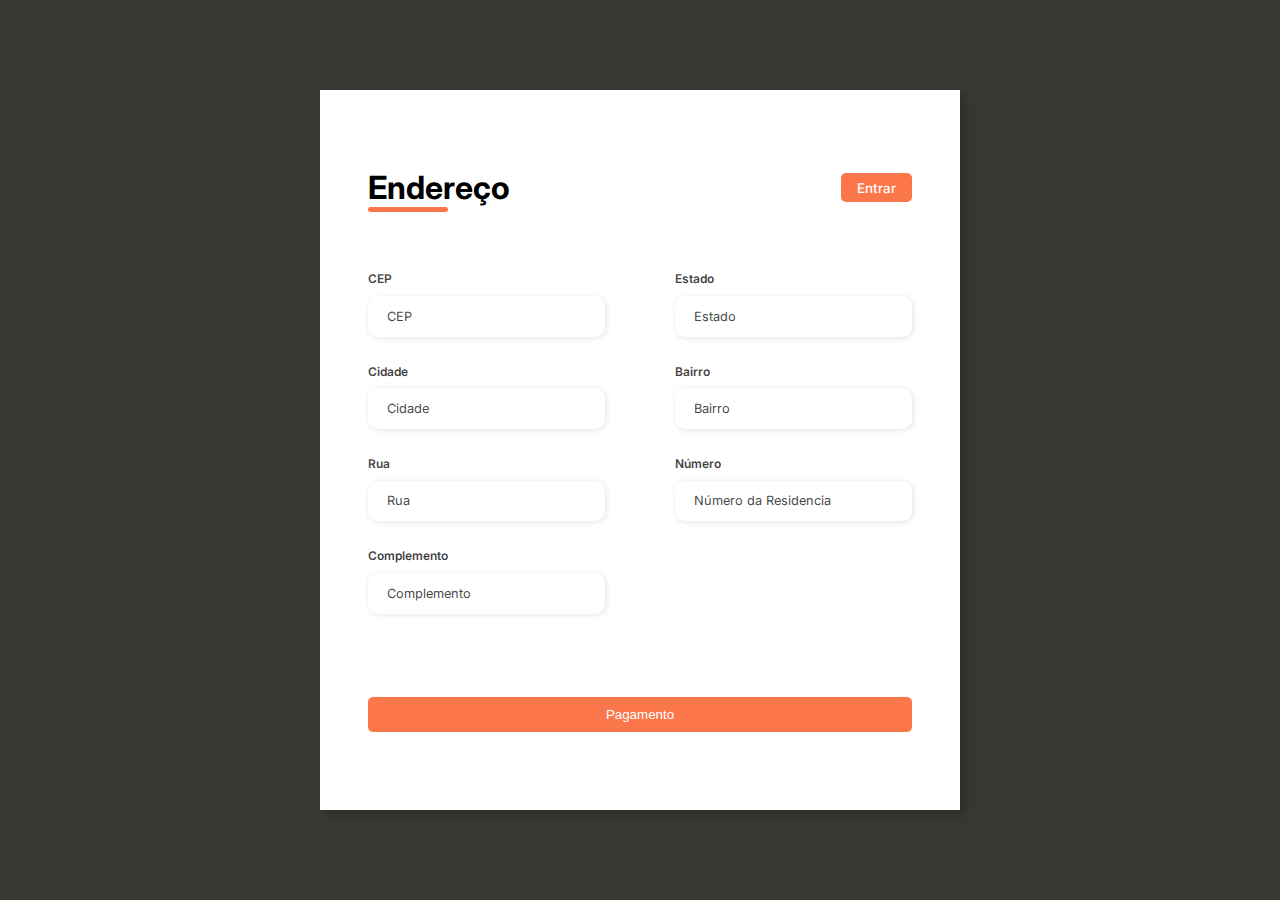
<file: entrega.html>
<!DOCTYPE html>
<html lang="pt-br">

<head>
    <meta charset="UTF-8">
    <meta http-equiv="X-UA-Compatible" content="IE=edge">
    <meta name="viewport" content="width=device-width, initial-scale=1.0">
    <link rel="shortcut icon" href="img/icon.png">
    <link rel="stylesheet" href="entrega.css">
    <title>Entrega</title>
</head>

<body>
    <div class="container">
        <div class="form-image">
            <img src="/assets/imgs/Fast Bird Express Company.png" name="foto1" alt="">
        </div>
        <div class="form">
            <form action="entrega.php" method="post">
                <div class="form-header">
                    <div class="title">
                        <h1>Endereço</h1>
                    </div>
                    <div class="login-button">
                        <button><a href="login.html">Entrar</a></button>
                    </div>
                </div>

                <div class="input-group">
                    <div class="input-box">
                        <label for="firstname">CEP</label>
                        <input id="firstname" type="number" name="postal" placeholder="CEP" required>
                    </div>

                    <div class="input-box">
                        <label for="lastname">Estado</label>
                        <input id="lastname" type="text" name="estado" placeholder="Estado" required>
                    </div>
                    <div class="input-box">
                        <label for="email">Cidade</label>
                        <input id="email" type="text" name="cidade" placeholder="Cidade" required>
                    </div>

                    <div class="input-box">
                        <label for="number">Bairro</label>
                        <input id="number" type="text" name="bairro" placeholder="Bairro" required>
                    </div>

                    <div class="input-box">
                        <label for="password">Rua</label>
                        <input id="password" type="text" name="rua" placeholder="Rua" required>
                    </div>


                    <div class="input-box">
                        <label for="confirmPassword">Número</label>
                        <input id="confirmPassword" type="number" name="numero" placeholder="Número da Residencia" required>
                    </div>
                    <div class="input-box">
                        <label for="confirmPassword">Complemento</label>
                        <input id="confirmPassword" type="text" name="complemento" placeholder="Complemento" required>
                    </div>

                </div>

                

                <div class="continue-button">
                    <button type="submit" name="pagamento">Pagamento</button>
                </div>
            </form>
        </div>
    </div>
</body>

</html>
</file>
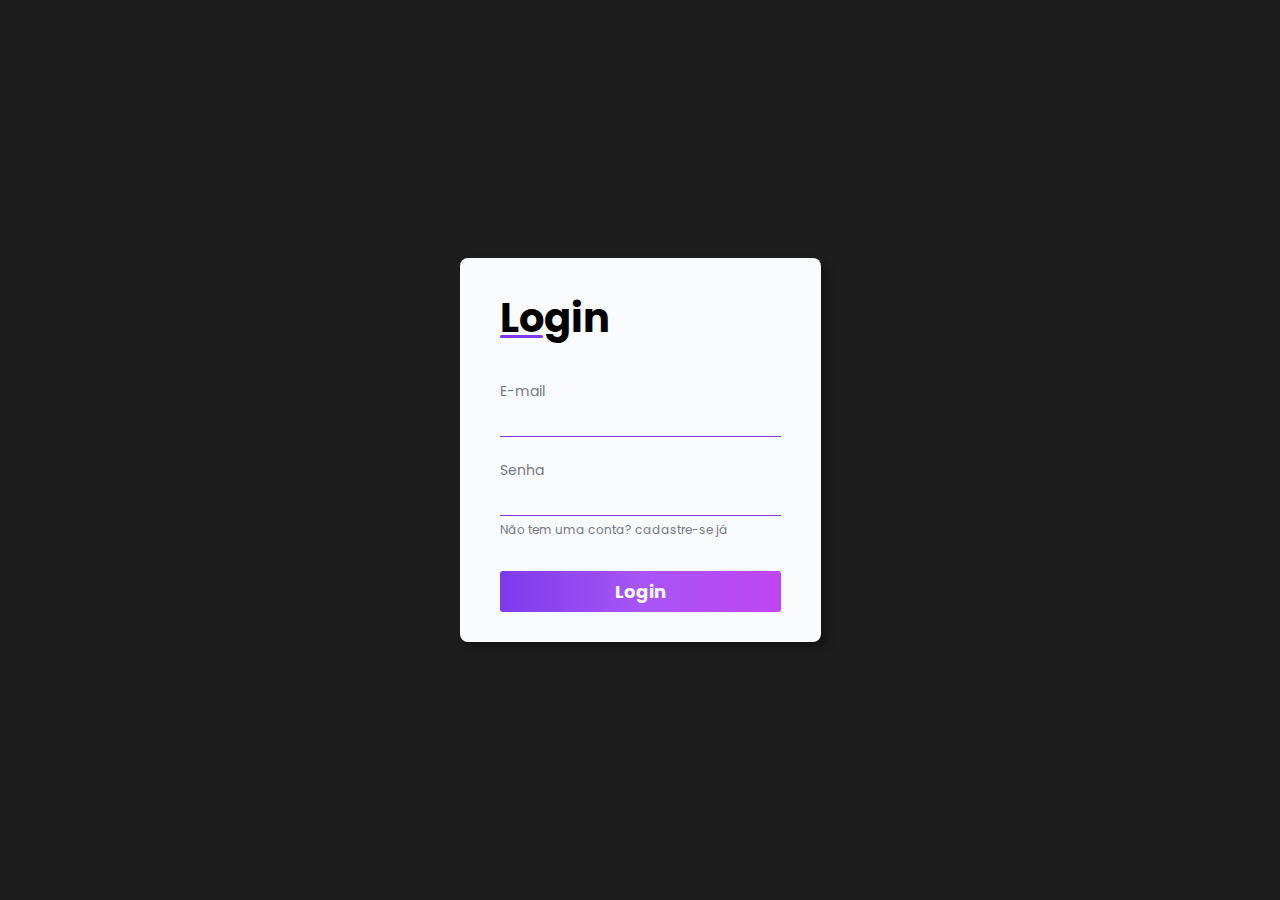
<file: login.html>
<!DOCTYPE html>
<html lang="en">
<head>
    <meta charset="UTF-8">
    <meta http-equiv="X-UA-Compatible" content="IE=edge">
    <meta name="viewport" content="width=device-width, initial-scale=1.0">
    <link rel="shortcut icon" href="img/icon.png">
    <link rel="stylesheet" href="https://cdnjs.cloudflare.com/ajax/libs/font-awesome/6.2.0/css/all.min.css" integrity="sha512-xh6O/CkQoPOWDdYTDqeRdPCVd1SpvCA9XXcUnZS2FmJNp1coAFzvtCN9BmamE+4aHK8yyUHUSCcJHgXloTyT2A==" crossorigin="anonymous" referrerpolicy="no-referrer" />
    
    <link rel="stylesheet" href="assets/css/style.css">
    
    <title>Login</title>
</head>
<body>   
    <main id="container">
        <form id="login_form" action="login.php" method="post">
            <!-- FORM HEADER -->
            <div id="form_header">
                <h1>Login</h1>
                <i id="mode_icon" class="fa-solid fa-moon"></i>
            </div>

            <!-- INPUTS -->
            <div id="inputs">
                <!-- NAME -->
                
                <!-- EMAIL -->
                <div class="input-box">
                    <label for="email">
                        E-mail
                        <div class="input-field">
                            <i class="fa-solid fa-envelope"></i>
                            <input type="email" id="email" name="email"required>
                        </div>
                    </label>
                </div>
                
                <!-- PASSWORD -->
                <div class="input-box">
                    <label for="password">
                        Senha
                        <div class="input-field">
                            <i class="fa-solid fa-key"></i>
                            <input type="password" id="password" name="senha" required>
                        </div>
                    </label>
                    
                    <!-- FORGOT PASSWORD -->
                    <div id="forgot_password">
                        <a href="cadastro.html">
                            Não tem uma conta? cadastre-se já
                        </a>
                    </div>
                </div>
            </div>

            <!-- LOGIN BUTTON -->
            <button type="submit" id="login_button" name="login">
                Login
            </button>
        </form>
    </main>

    <!-- JAVASCRIPT -->
    <script type="text/javascript" src="assets/js/script.js"></script>
</body>
</html>
</file>
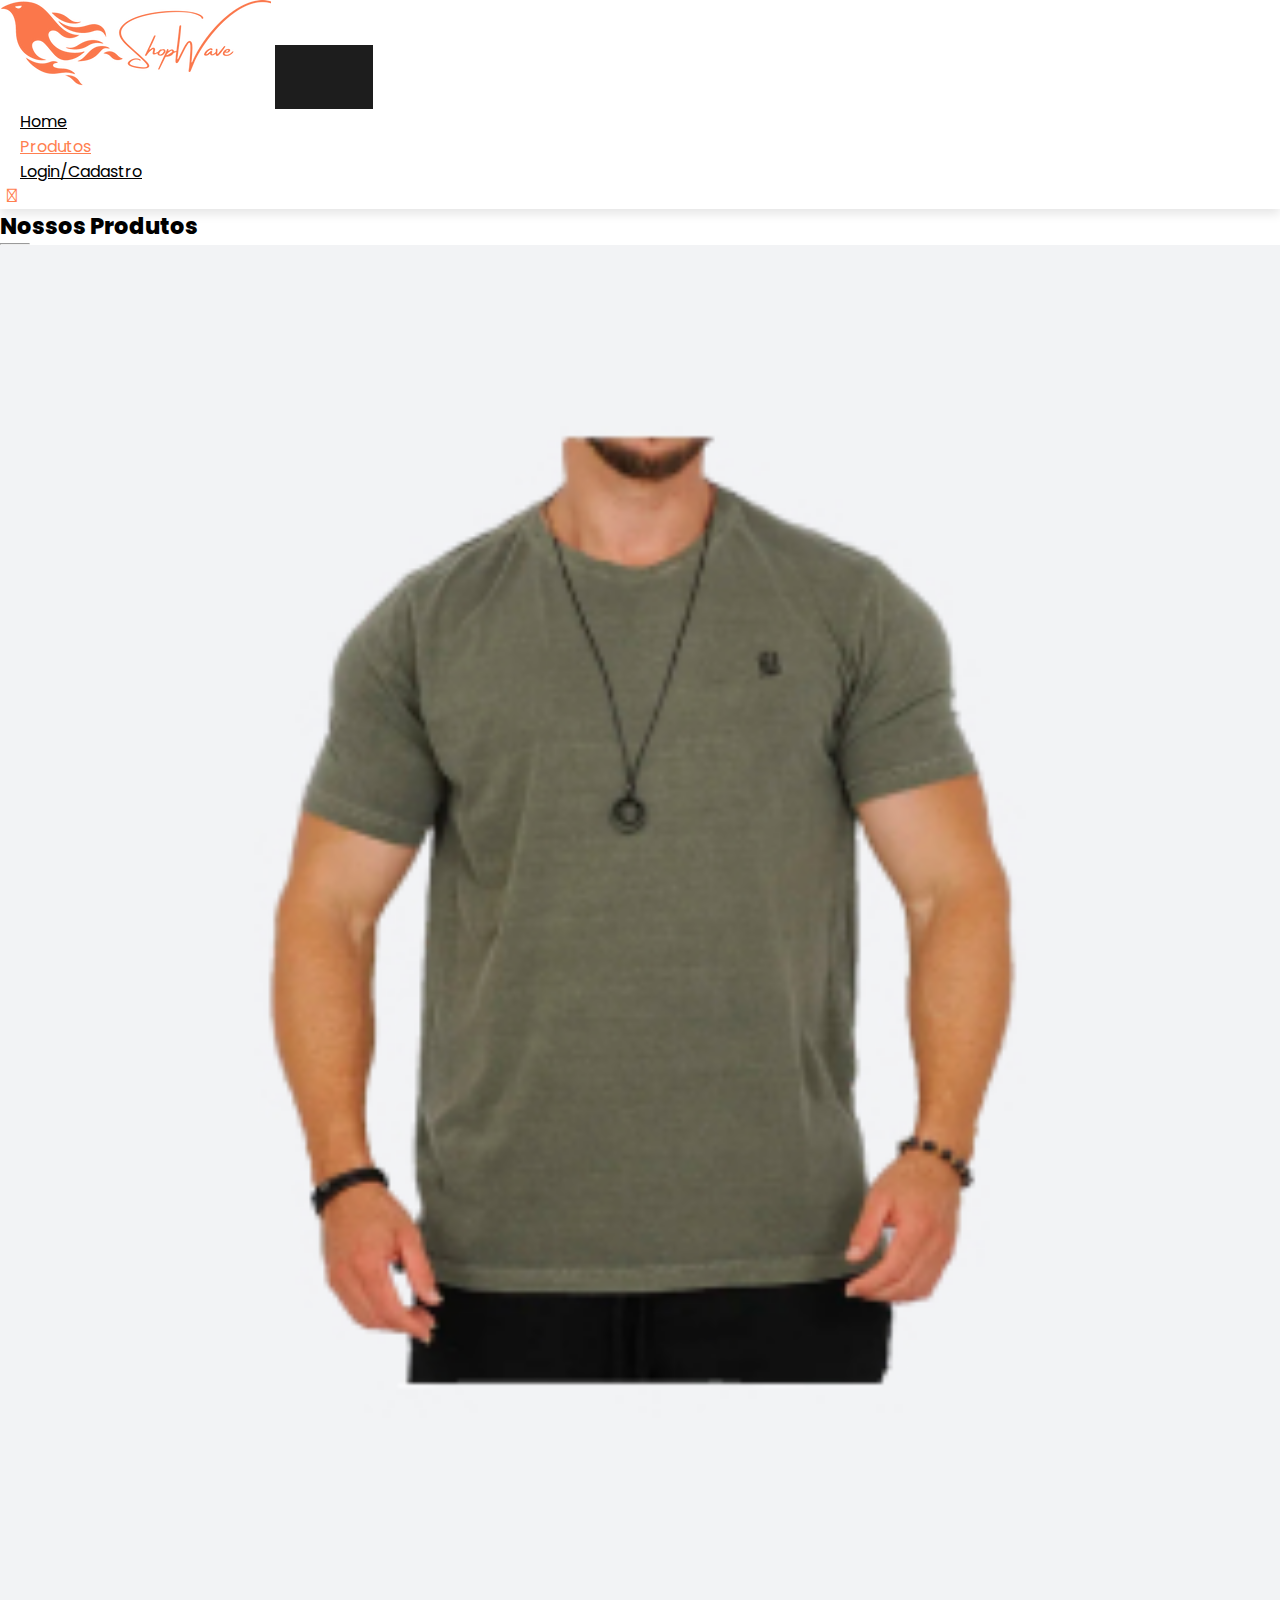
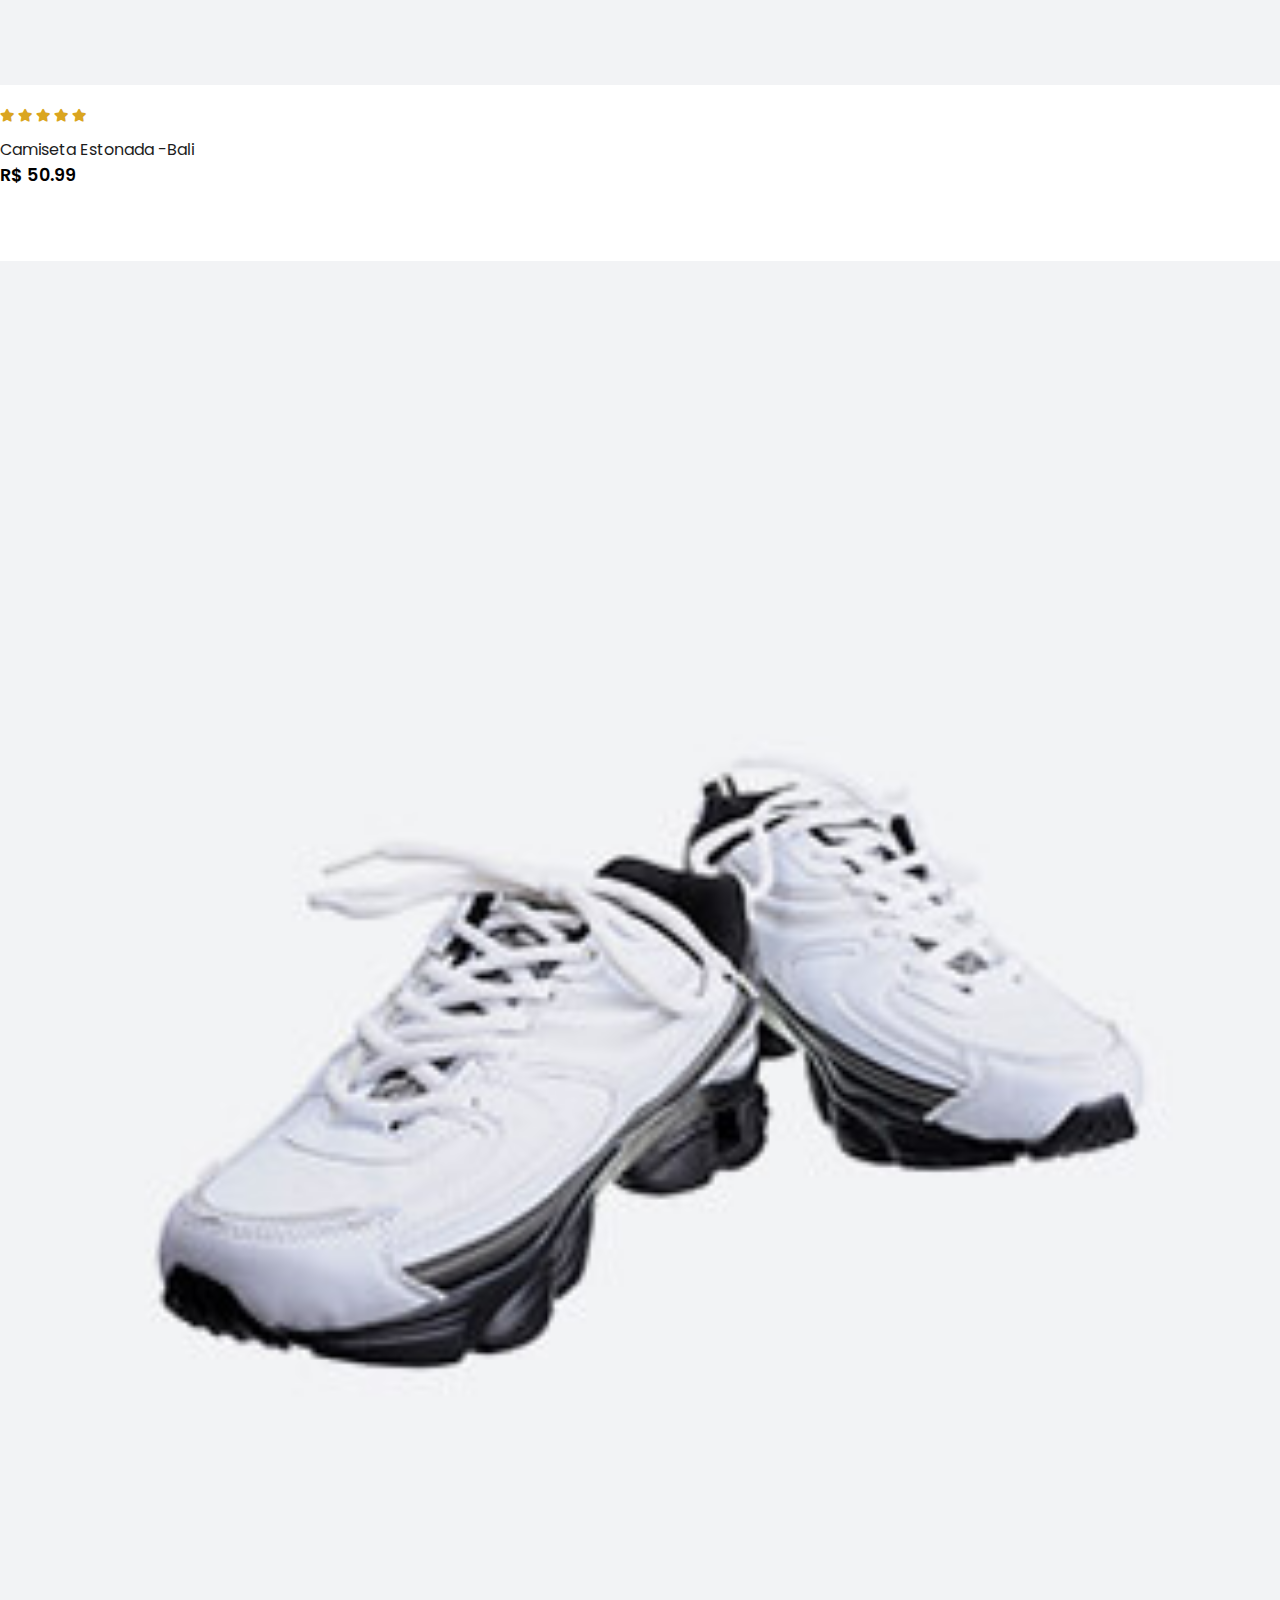
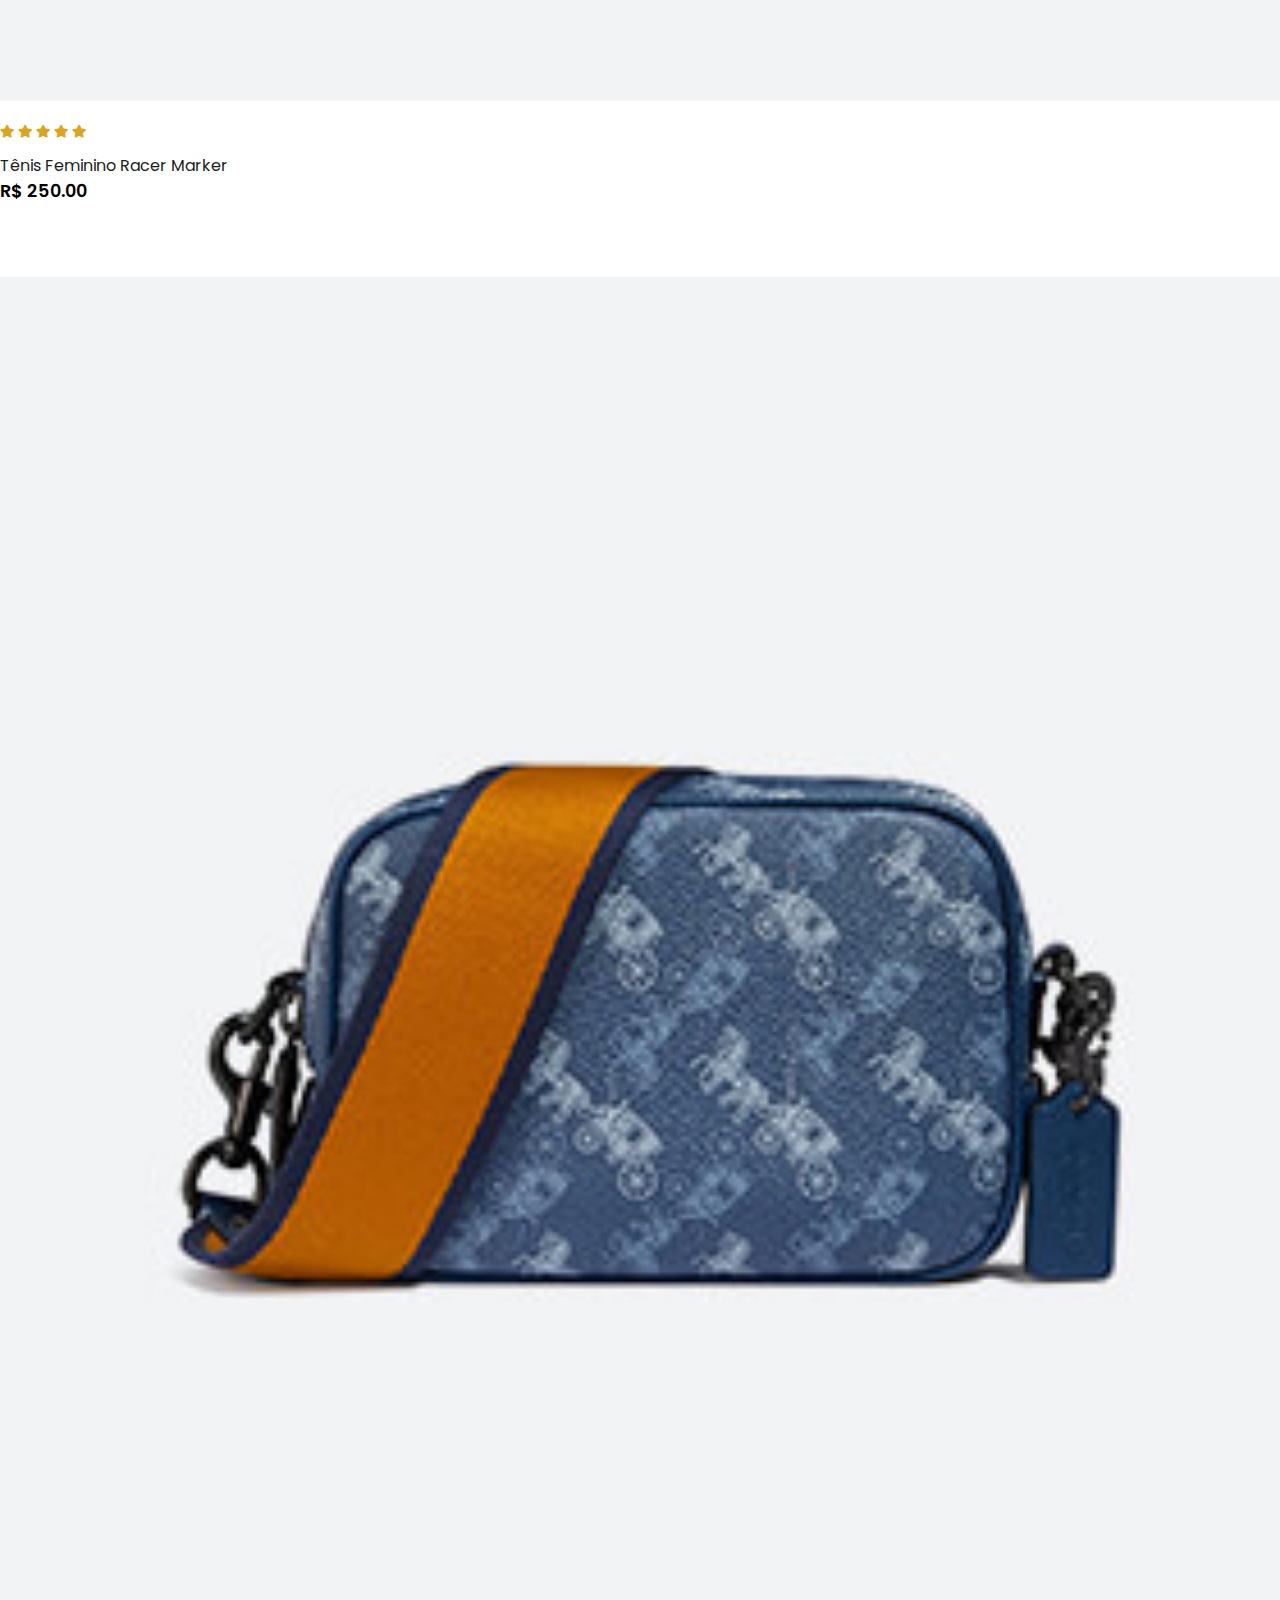
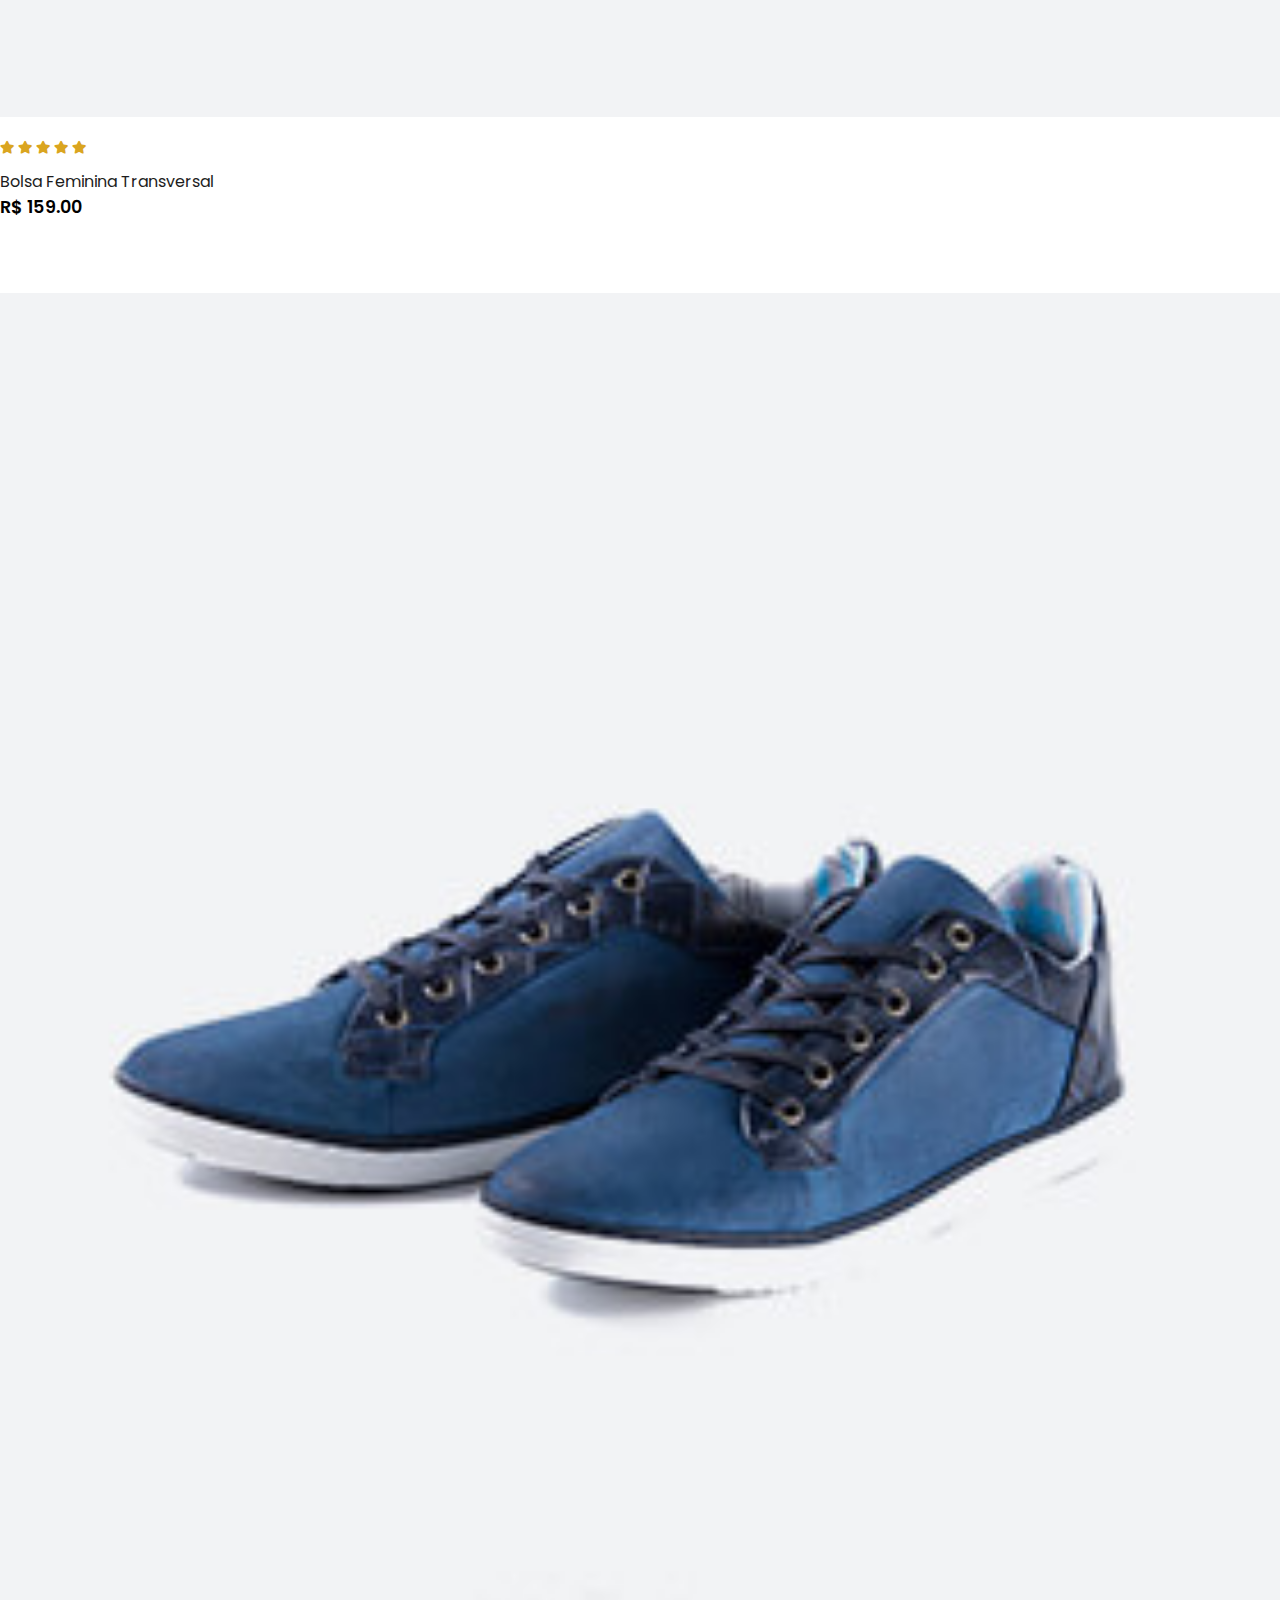
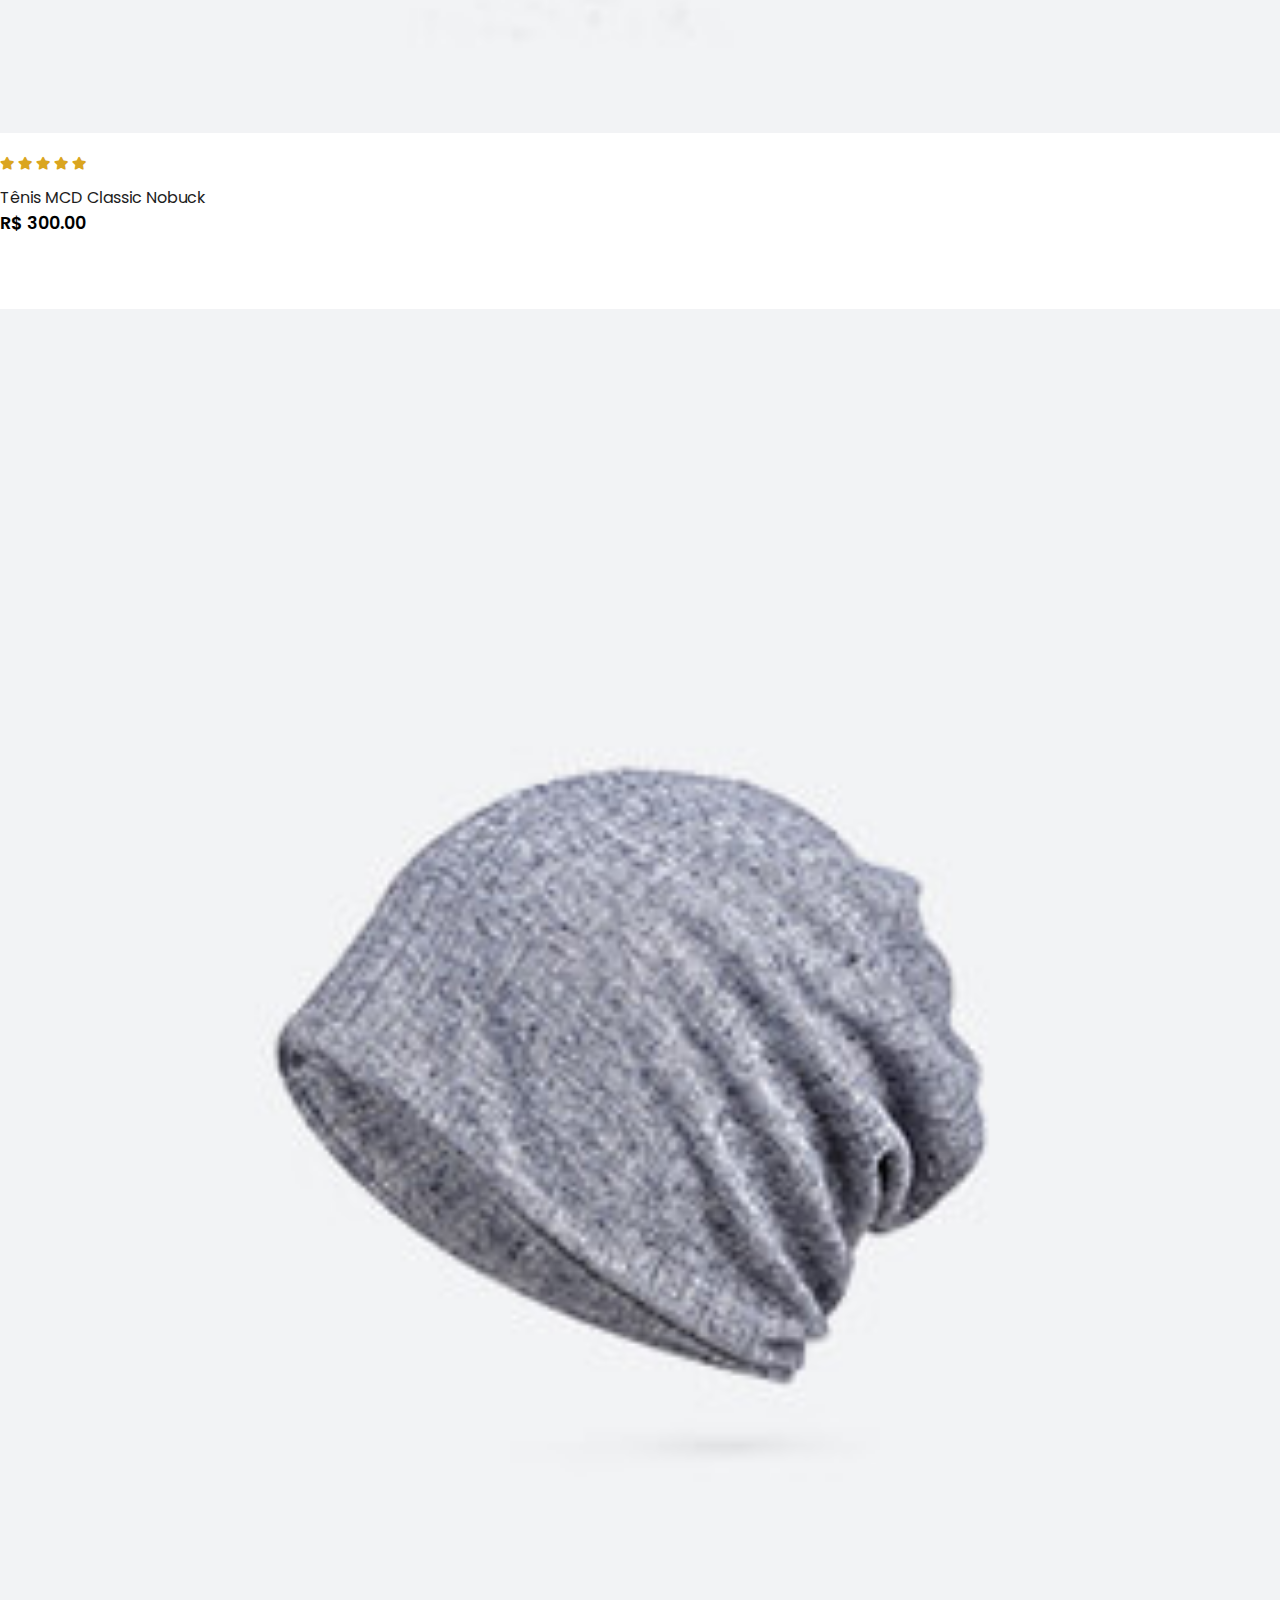
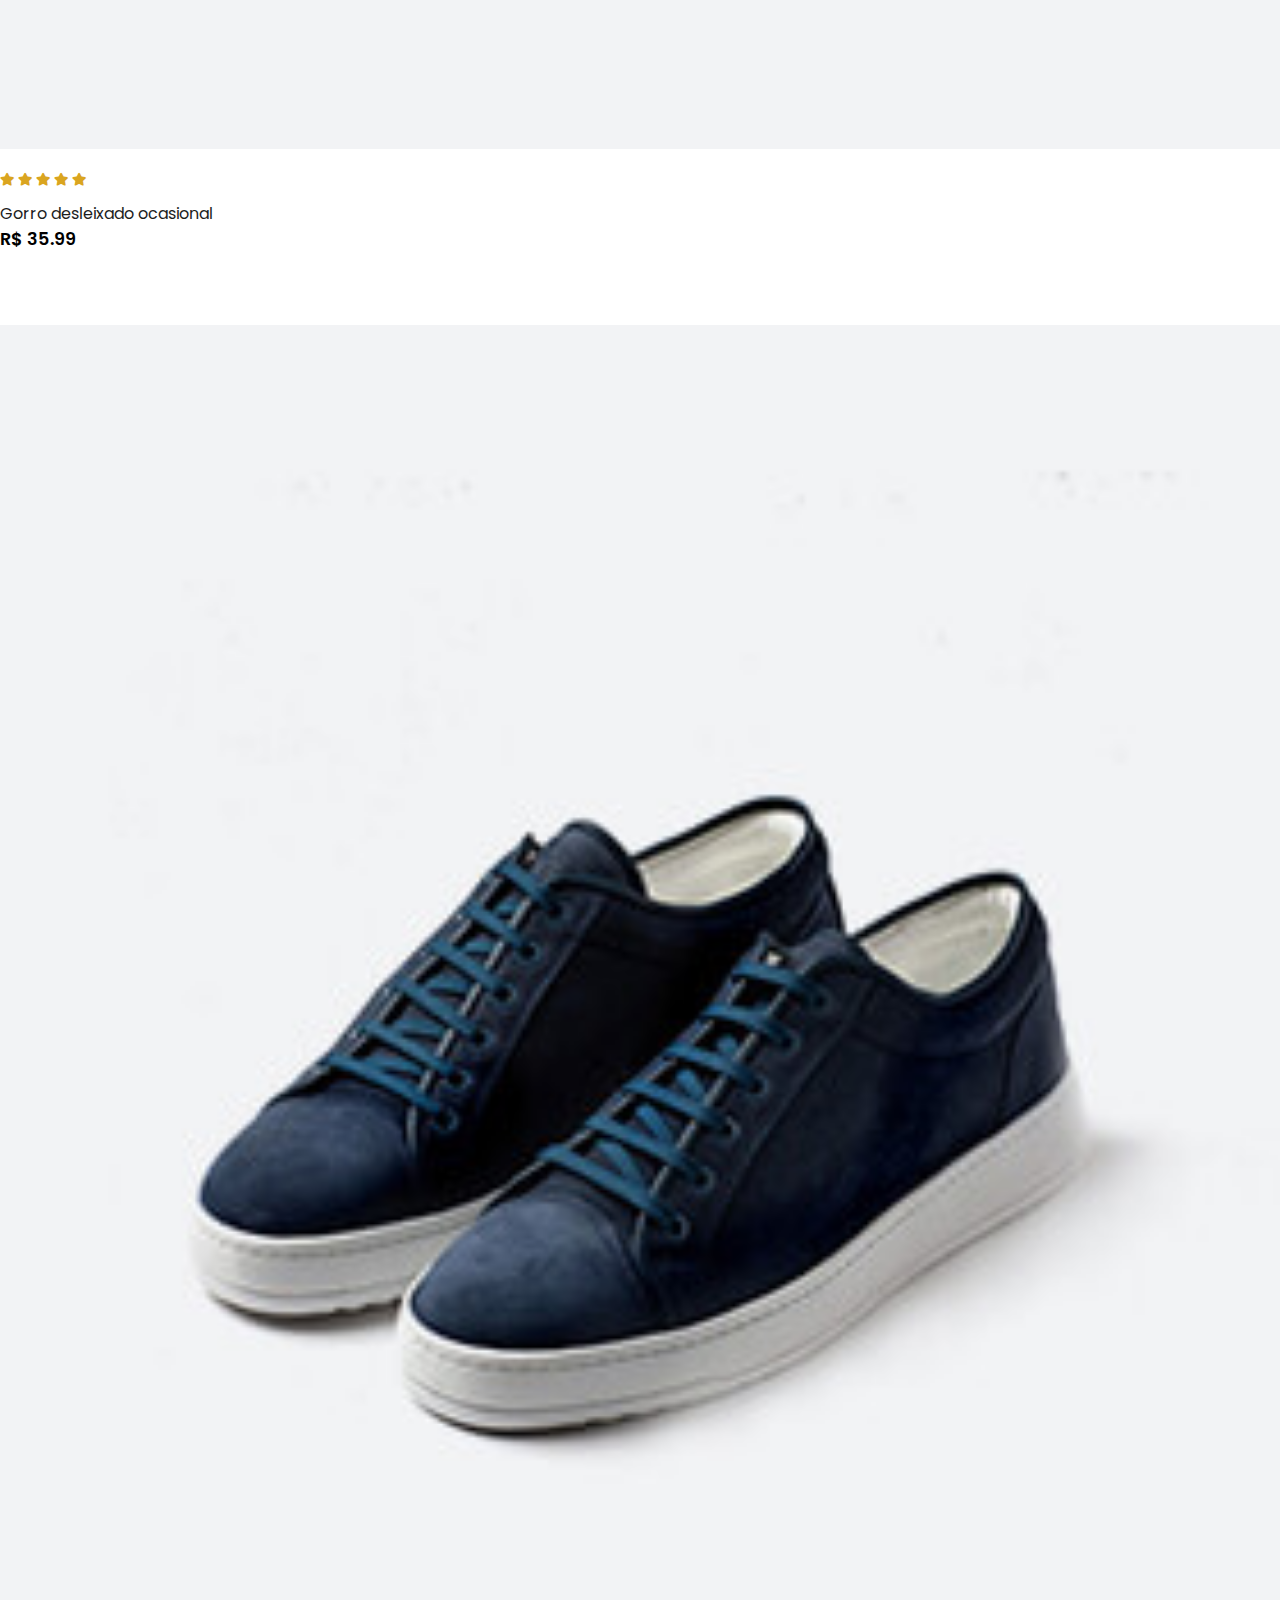
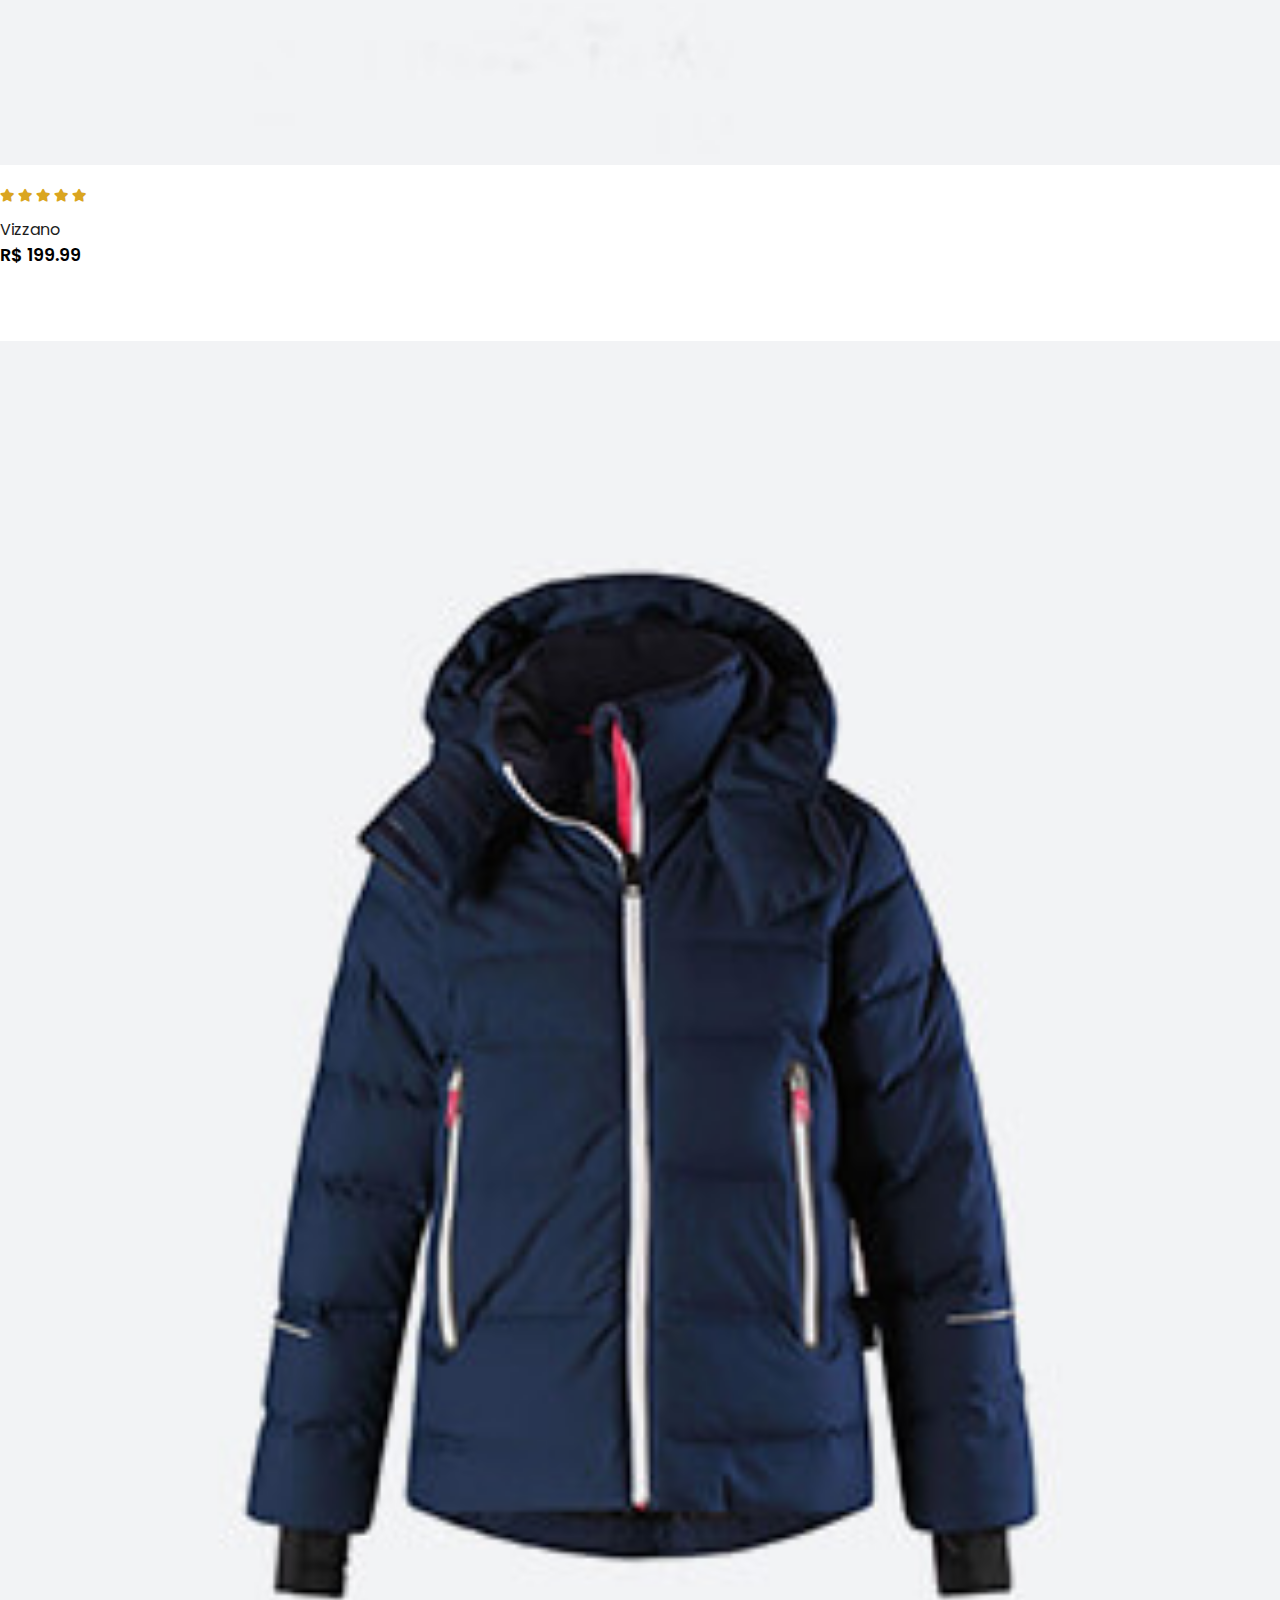
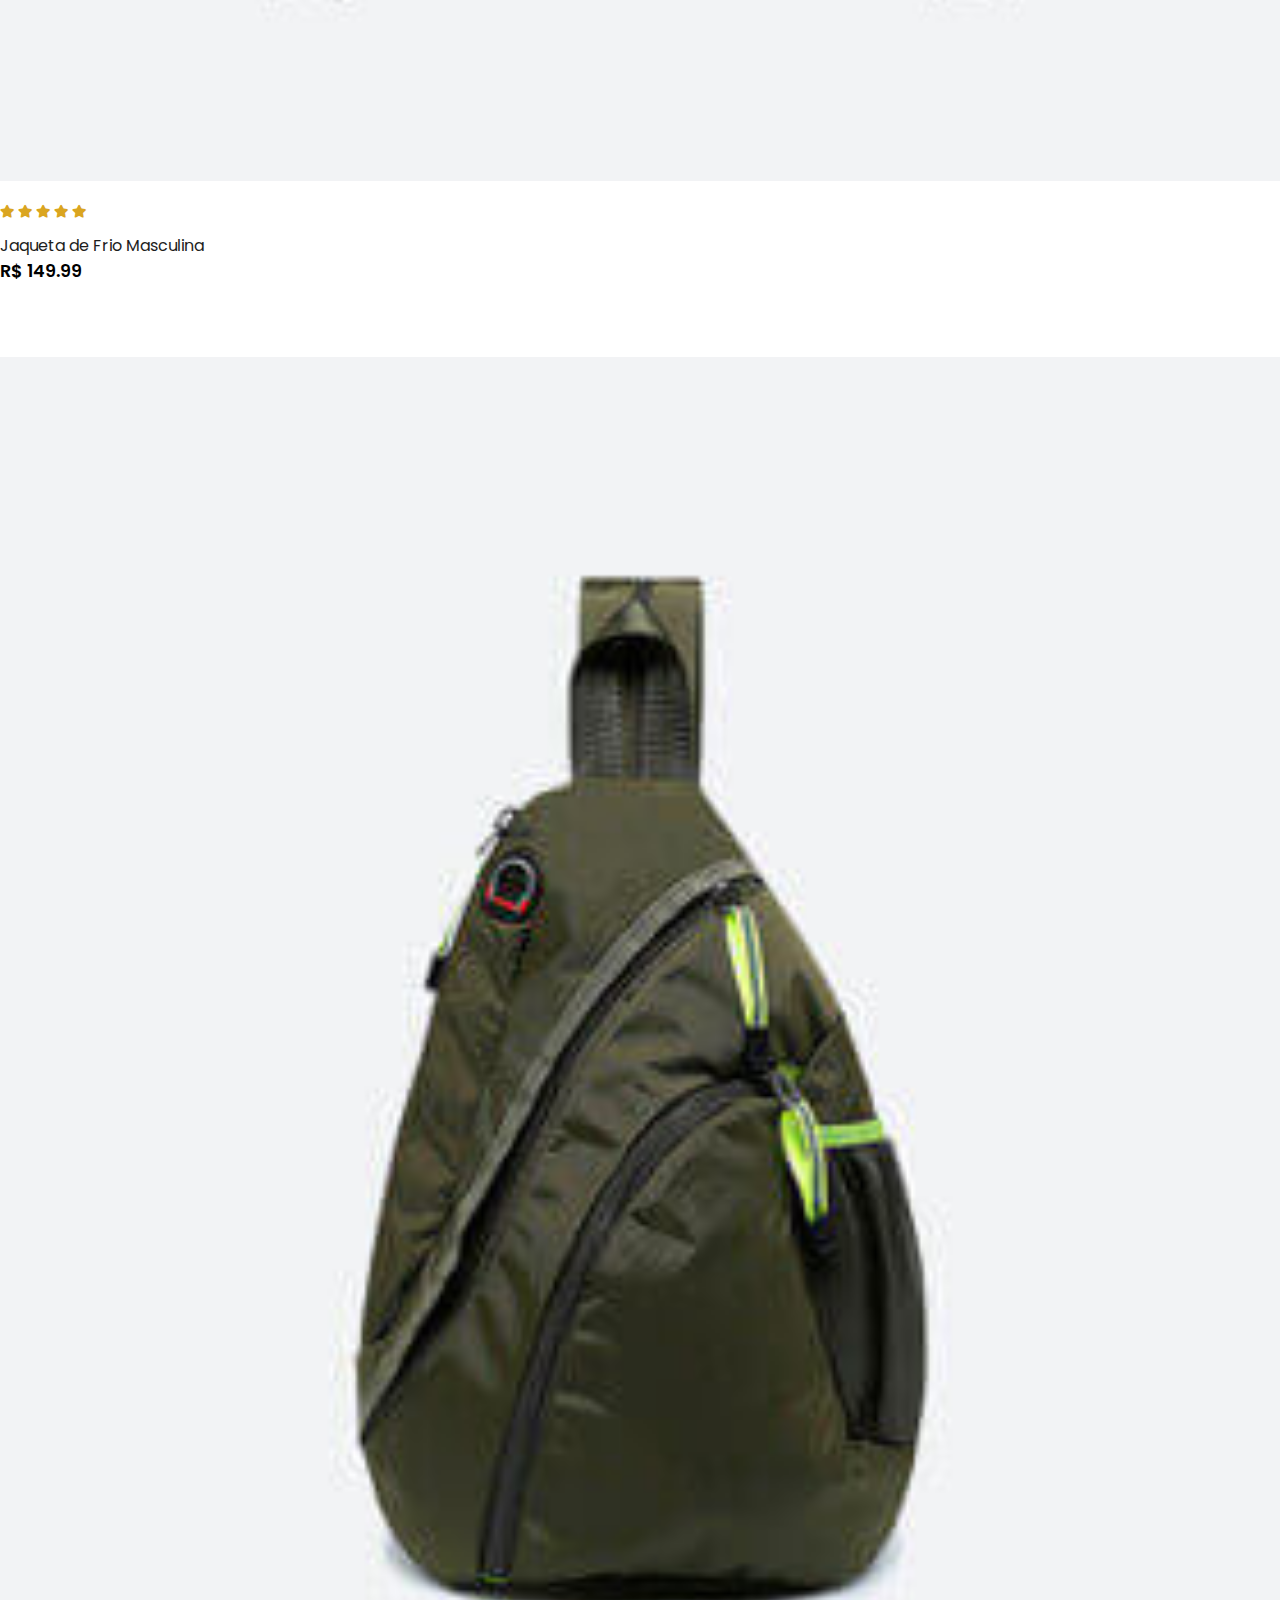
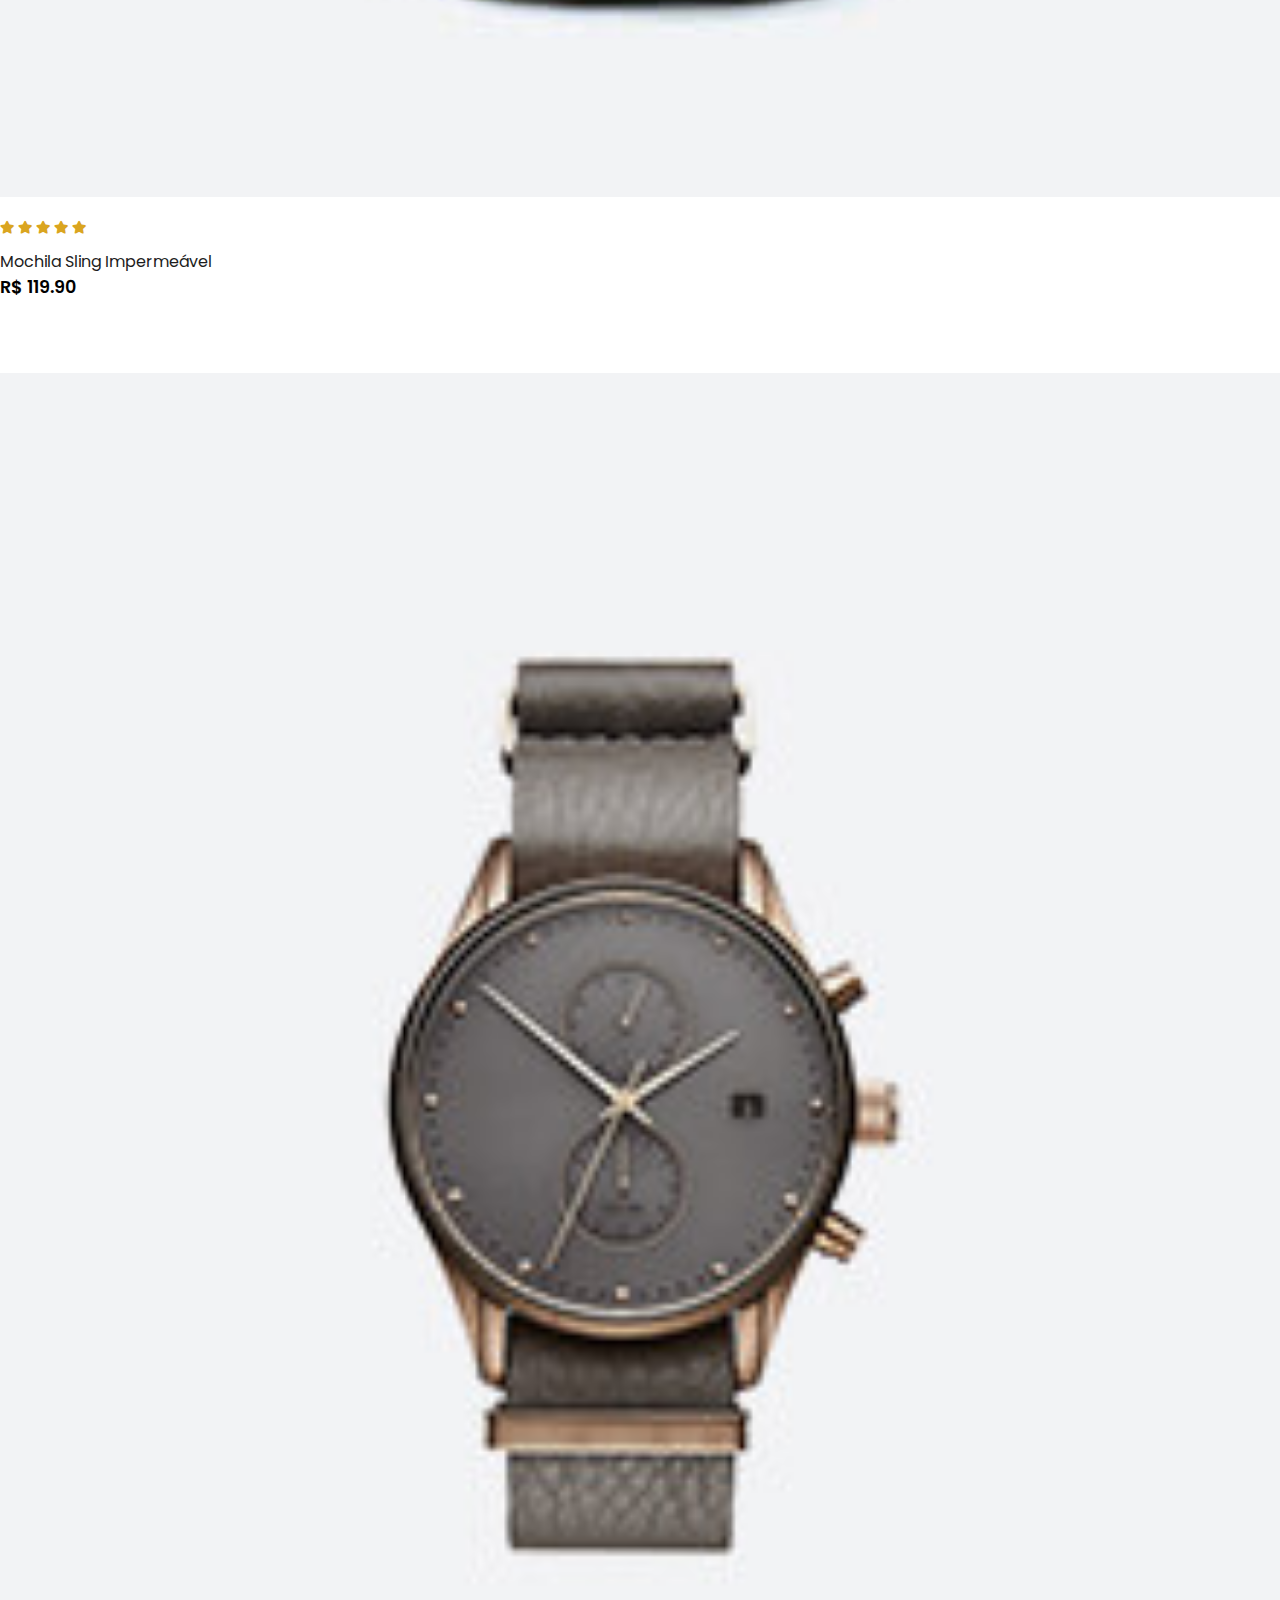
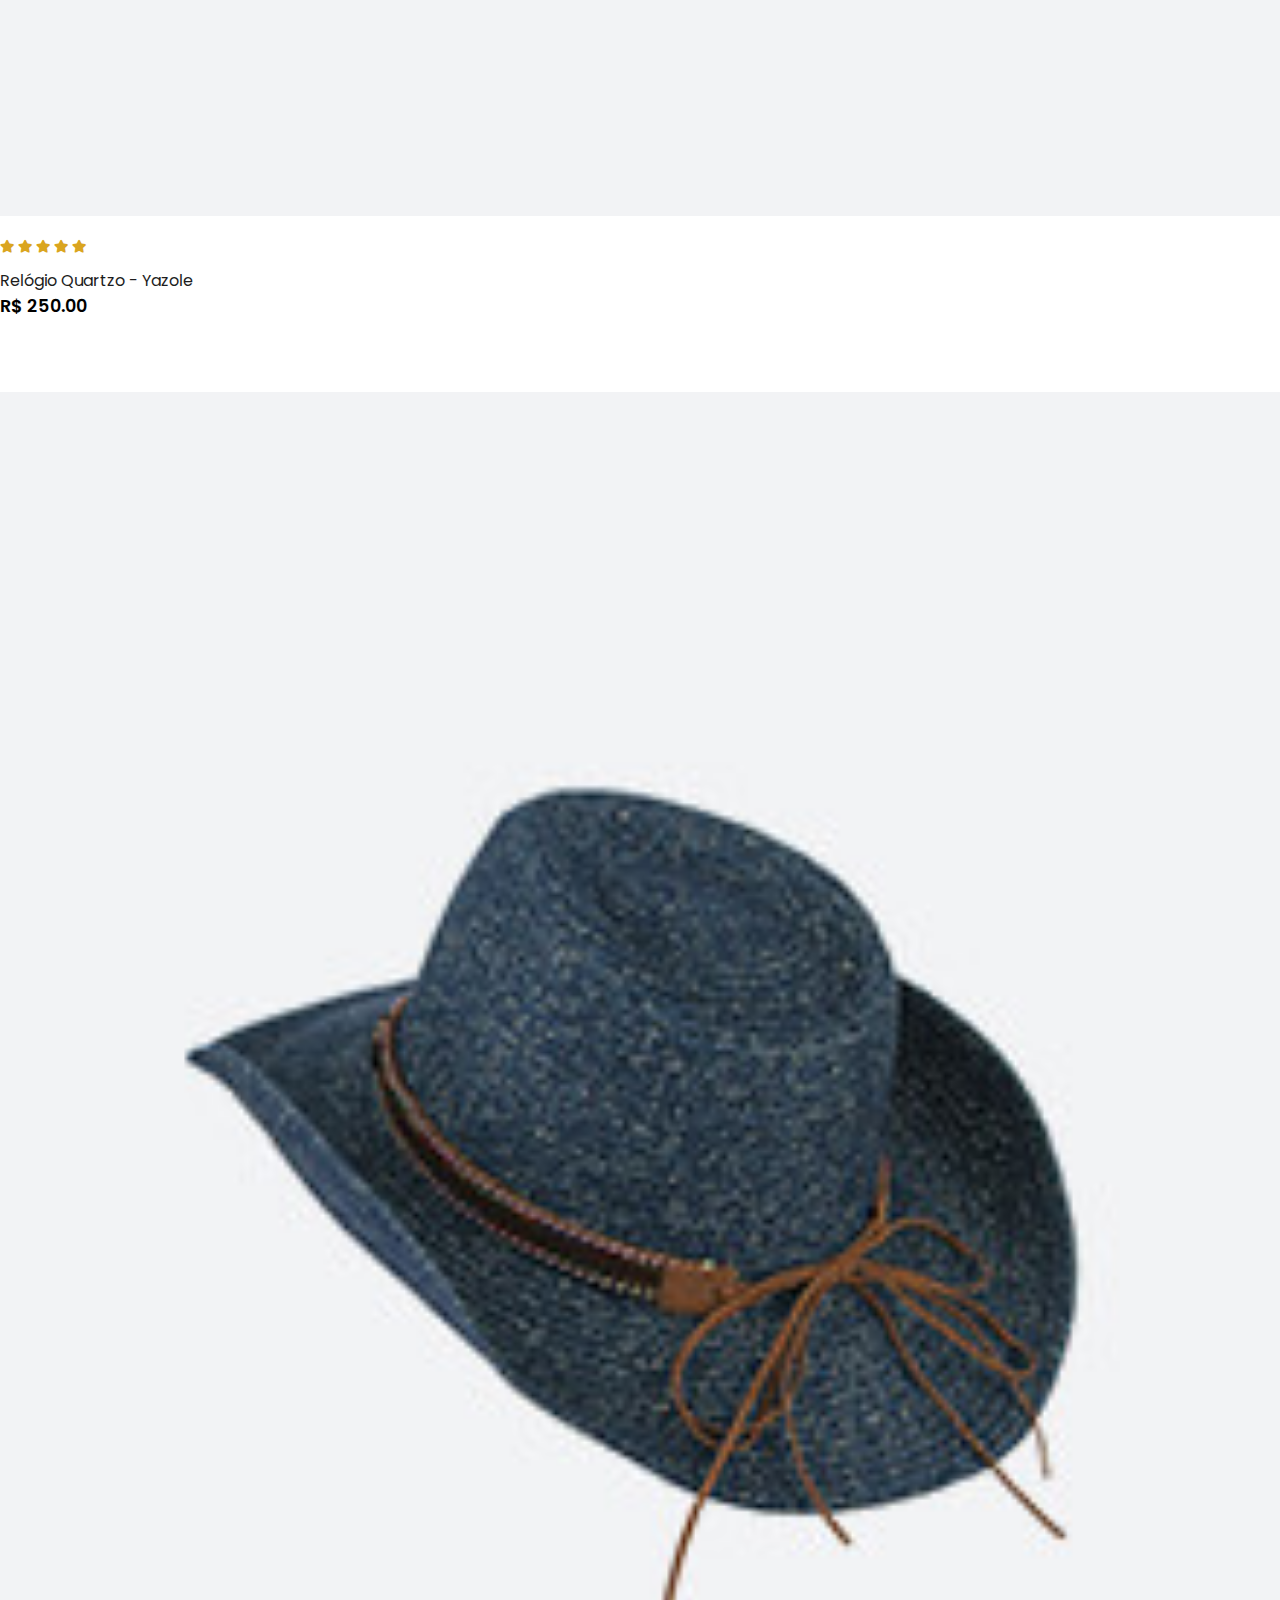
<file: shop.html>
<!DOCTYPE html>
<html lang="en">

<head>
    <meta charset="UTF-8">
    <meta http-equiv="X-UA-Compatible" content="IE=edge">
    <meta name="viewport" content="width=device-width, initial-scale=1.0">
    <link rel="shortcut icon" href="img/icon.png">  
    <title>Shop</title>

    <link rel="stylesheet" href="https://stackpath.bootstrapcdn.com/bootstrap/4.1.3/css/bootstrap.min.css"
        integrity="sha384-MCw98/SFnGE8fJT3GXwEOngsV7Zt27NXFoaoApmYm81iuXoPkFOJwJ8ERdknLPMO" crossorigin="anonymous">

    <link rel="stylesheet" href="https://pro.fontawesome.com/releases/v5.10.0/css/all.css" />

    <link rel="stylesheet" href="style.css">

    <style>
        /* internal styles */
        .product img {
            width: 100%;
            height: auto;
            box-sizing: border-box;
            object-fit: cover;
        }

        #featured>div.row.mx-auto.container>nav>ul>li.page-item.active>a {
            background-color: black;
        }

        #featured>div.row.mx-auto.container>nav>ul>li:nth-child(n):hover>a {
            background-color: coral;
            color: #fff;
        }

        .pagination a {
            color: #000;
        }
    </style>

</head>

<body>


    <nav class="navbar navbar-expand-lg navbar-light bg-white py-3 fixed-top">
        <div class="container">
            <img onclick="window.location.href='index.html';" src="img/logo qualidade.png"  alt=""
                style="cursor: pointer;">
            <button class="navbar-toggler" type="button" data-bs-toggle="collapse"
                data-bs-target="#navbarSupportedContent" aria-controls="navbarSupportedContent" aria-expanded="false"
                aria-label="Toggle navigation">
                <span><i id="bar" class="fas fa-bars"></i></span>
            </button>
            <div class="collapse navbar-collapse" id="navbarSupportedContent">
                <ul class="navbar-nav ml-auto">

                    <li class="nav-item">
                        <a class="nav-link" href="index.html">Home</a>
                    </li>
                    <li class="nav-item">
                        <a class="nav-link active" href="shop.html">Produtos</a>
                    </li>
                    <li class="nav-item">
                        <a class="nav-link" href="login.html">Login/Cadastro</a>
                    </li>

                    <li class="nav-item">
                        <a href="#carrinhoDeCompras"><i class="fal fa-shopping-bag"></i></a>
                    </li>

            </div>
        </div>
    </nav>


    <section id="featured" class="my-5 py-5">
        <div class="container mt-5 py-5">
            <h3>Nossos Produtos</h3>
            <hr>
        </div>

        <div id="catalogo" class="row mx-auto container">
            

        </div>
    </section>


    <section class="container normal-section my-5 py-5" style="display: flex;flex-direction: column;align-items: center;">
        <h2 class="section-title" id="carrinhoDeCompras">Carrinho</h2>

        <table class="cart-table">
            <thead>
                <tr>
                    <th class="table-head-item first-col">Item</th>
                    <th class="table-head-item second-col">Preço</th>
                    <th class="table-head-item third-col">Quantidade</th>
                </tr>
            </thead>

            <tbody>
                
                
            </tbody>

            <tfoot>
                <tr>
                    <td colspan="3" class="cart-total-container">
                        <strong>Total</strong>
                        <span>R$0,00</span>
                    </td>
                </tr>
            </tfoot>
        </table>

       
        <a href="entrega.html" class="purchase-button" style="background: #fb774b; transform: translateY(20px); transition: 0.3s all; text-decoration: none;">Ir para pagamento</a>
    </section>


    <footer class="mt-5 py-5">
        <div class="row container mx-auto pt-5">
            <div class="footer-one col-lg-3 col-md-6 col-12">
                <img src="img/logo qualidade.png" alt="">
                <p class="pt-3">Bem-vindo à ShopWave, o seu destino definitivo para a moda contemporânea e elegante.
                </p>
            </div>
            <div class="footer-one col-lg-3 col-md-6 col-12 mb-3">
                <h5 class="pb-2">Produtos em Destaque</h5>
                <ul class="text-uppercase list-unstyled">
                    <li><a href="shop.html">Homem</a></li>
                    <li><a href="shop.html">Mulher</a></li>
                    <li><a href="shop.html">Menino</a></li>
                    <li><a href="shop.html">Menina</a></li>
                    <li><a href="shop.html">Chegado agora</a></li>
                    <li><a href="shop.html">Tênis</a></li>
                    <li><a href="shop.html">Roupas</a></li>
                </ul>
            </div>
            <div class="footer-one col-lg-3 col-md-6 col-12 mb-3">
                <h5 class="pb-2">Fale conosco</h5>
                <div>
                    <h6 class="text-uppercase">Endereço</h6>
                    <p>Rua André de Barros, 750 · Curitiba Centro </p>
                </div>
                <div>
                    <h6 class="text-uppercase">Telefone</h6>
                    <p>(41) 99274-4454</p>
                </div>
                <div>
                    <h6 class="text-uppercase">Email</h6>
                    <p>shopwave@gmail.com</p>
                </div>
            </div>

            <div class="footer-one col-lg-3 col-md-6 col-12">
                <h5 class="pb-2">Instagram</h5>
                <div class="row">
                    <img class="img-fluid w-25 h-100 m-2" src="img/insta/1.jpg" alt="">
                    <img class="img-fluid w-25 h-100 m-2" src="img/insta/2.jpg" alt="">
                    <img class="img-fluid w-25 h-100 m-2" src="img/insta/3.jpg" alt="">
                    <img class="img-fluid w-25 h-100 m-2" src="img/insta/4.jpg" alt="">
                    <img class="img-fluid w-25 h-100 m-2" src="img/insta/5.jpg" alt="">
                    <img class="img-fluid w-25 h-100 m-2" src="img/insta/6.jpg" alt="">
                </div>
            </div>
        </div>
        <div class="copyright mt-5">
            <div class="row container mx-auto">
                <div class="col-lg-3 col-md-6 col-12 mb-4">
                    <img src="img/payment.png" alt="">
                </div>
                <div class="col-lg-4 col-md-6 col-12 text-nowrap mb-2">
                    <p>ShopWave2021 © . Todos os direitos reservados</p>
                </div>
                <div class="col-lg-4 col-md-6 col-12">
                    <a href="#"><i class="fab fa-facebook-f"></i></a>
                    <a href="#"><i class="fab fa-twitter"></i></a>
                    <a href="https://www.instagram.com/yhan_ramoss/"><i class="fab fa-instagram"></i></a>
                </div>
            </div>
        </div>

    </footer>

    <script src="assets/js/produtos.js"></script>
    <script src="assets/js/carrinnho.js"></script>




    <script src="https://cdn.jsdelivr.net/npm/@popperjs/core@2.9.1/dist/umd/popper.min.js"
        integrity="sha384-SR1sx49pcuLnqZUnnPwx6FCym0wLsk5JZuNx2bPPENzswTNFaQU1RDvt3wT4gWFG"
        crossorigin="anonymous"></script>
    <script src="https://cdn.jsdelivr.net/npm/bootstrap@5.0.0-beta3/dist/js/bootstrap.min.js"
        integrity="sha384-j0CNLUeiqtyaRmlzUHCPZ+Gy5fQu0dQ6eZ/xAww941Ai1SxSY+0EQqNXNE6DZiVc"
        crossorigin="anonymous"></script>
</body>

</html>
</file>
<file: style.css>
@import url("https://fonts.googleapis.com/css2?family=Poppins:wght@100;200;300;400;500;600;700;800;900&display=swap");
* {
  margin: 0;
  padding: 0;
  box-sizing: border-box;
}

body {
  font-family: "Poppins", sans-serif;
}

h1 {
  font-size: 2.5rem;
  font-weight: 700;
}

h2 {
  font-size: 1.8rem;
  font-weight: 600;
}

h3 {
  font-size: 1.4rem;
  font-weight: 800;
}

h4 {
  font-size: 1.1rem;
  font-weight: 600;
}

h5 {
  font-size: 1rem;
  font-weight: 400;
  color: #1d1d1d;
}

h6 {
  color: #d8d8d8;
}

button{
  font-size: 0.8rem;
  font-weight: 700;
  outline: none;
  border: none;
  background-color: #1d1d1d;
  color: aliceblue;
  padding: 13px 30px;
  text-transform: uppercase;
  cursor: pointer;
  transition:  0.3s ease;
}

button:hover{
  background-color: #3a3833;
}

hr {
  width: 30px;
  height: 2px;
  background-color: #fb774b;
}

.star{
  padding: 10px 0;
}

.star i{
  font-size: 0.8rem;
  color: goldenrod;
}

.navbar{
  font-size: 16px;
  top: 0;
  left: 0;
  box-shadow: 0 5px 10px rgba(0, 0, 0, 0.1);
}

.navbar-light .navbar-nav .nav-link{
  padding: 0 20px;
  color: black;
  transition: 0.3s ease;

}

.navbar-light .navbar-nav .nav-link:hover,
.navbar i,
.navbar-light .navbar-nav .nav-link.active,
.navbar i.acitve{
  color: coral;  
}

.navbar i{
  font-size: 1.2rem;
  padding: 0 7px;
  cursor: pointer;
  font-weight: 500;
  transition: 0.3s ease;
}


/* Mobile nav */

.navbar-light .navbar-toggler{
  border: none;
  outline: none;
}

#bar{
  font-size: 1.5rem;
  padding: 7px;
  cursor: pointer;
  font-weight: 500;
  transition: 0.3s ease;
  color: black;

}

#bar:hover,
#bar.active{
  color: #fff;
}

@media only screen and (max-width:991px){
  body > nav > div > button:hover,
  body > nav > div > button:focus{
    background-color: #fb774b;
  }
  body > nav > div > button:hover #bar,
  body > nav > div > button:focus #bar{
    color: #fff;
  }

  #navbarSupportedContent > ul{
    margin: 1rem;
    justify-content: flex-end;
    align-items: flex-end;
    text-align: right;
  }

  #navbarSupportedContent > ul > li:nth-child(n) > a{
    padding: 10px 0;
  }
  

}

#home{
  background-image: url("img/bannerr.jpg");
  width: 100%;
  height: 100vh;
  background-size: cover;
  background-position: top 60px center;
  display: flex;
  flex-direction: column;
  justify-content: center;
  align-items: flex-start;
}

#home span{
  color: coral;
}

#new .one img{
  width: 100%;
  height: 100%;
  background-position: center center;
  background-repeat: no-repeat;
  background-size: cover;
  position: relative;
}

#new .one .details{
  position: absolute;
  width: 100%;
  height: 100%;
  top: 0;
  left: 0;
  transition: 0.3s ease;
}

#new .one:hover .details{
  cursor: pointer;
  background-color: rgba(245, 178, 178, 0.7);
}

#new .one .details button{
  display: inline-block;
  font-size: 14px;
  font-weight: 500;
  color: #2a2a2a;
  background: none;
  text-transform: uppercase;
  border-bottom: 1px solid #2a2a2a;
  padding: 2.5px;
  transform: translateY(70px);
  transition: 0.3s ease;
}

#new .one .details button:hover{
  color: #fff;
  border-bottom: 1px solid #fff;
}

#new .one:nth-child(1) .details{
  display: flex;
  justify-content: center;
  flex-direction: column;
  align-items: center;
  text-align: center ;
}

#new .one:nth-child(2) .details{
  display: flex;
  justify-content: center;
  flex-direction: column;
  align-items: center;
  text-align: center ;
}
#new .one:nth-child(3) .details{
  display: flex;
  justify-content: center;
  flex-direction: column;
  align-items: center;
  text-align: center ;
}

/* products*/
.product{
  cursor: pointer;
  margin-bottom: 2rem;
}

.product img{
  transition: 0.3s all;
}

.product:hover img{
  opacity: 0.7;
}

.product .buy-btn{
  background: #fb774b;
  transform: translateY(20px);
  opacity: 0;
  transition: 0.3s all;
}

.product:hover .buy-btn{
  
  transform: translateY(20px);
  opacity: 1;
  
}

#banner{
  background-image: url("img/banner/2.jpg");
  width: 100%;
  height: 60vh;
  background-size: cover;
  background-position: top 70px center;
  background-repeat: no-repeat;
  background-attachment: fixed;
  display: flex;
  flex-direction: column;
  justify-content: center;
  align-items: flex-start;
}

#banner h4{
  color: #D8D8D8;
}

#banner h1{
  color: #fff;
}

#banner button{
  background-color: #fb774b;
}

footer{
  background-color: #222222;
}

footer h5{
  color: #D8D8D8;
  font-weight: 700;
  font-size: 1.2rem;
}

footer li{
  padding-bottom: 4px;
}
footer li a{
  font-size: 0.8rem;
  color: #999;
}

footer li a:hover{
  color: #D8D8D8;
}

footer p{
  color: #999;
  font-size: 0.8rem;
}

footer .copyright a{
  color: #000;
  width: 38px;
  height: 38px;
  background-color: #fff;
  display: inline-block;
  text-align: center;
  line-height: 38px;
  border-radius: 50%;
  transition: 0.3s ease;
  margin: 0 5px;
}
footer .copyright a:hover{
  color: #fff;
  background-color: #fb774b;
}

.cart-product-image{
  width: 120px;
  height: 100px;
}

.section-title {
  font-family: 'Raleway', sans-serif;
  font-size: 32px;
  text-align: center;
  text-transform: uppercase;
  margin-bottom: 24px;
}

.cart-table {
  width: 100%;
  border-collapse: collapse;
}

.table-head-item {
  text-align: start;
  border-bottom: 1px solid var(--gray);
  padding-bottom: 6px;
  text-transform: uppercase;
}

.second-col,
.third-col {
  width: 26%;
}

.cart-product td {
  padding: 8px 0;
}

.product-identification {
  display: flex;
  align-items: center;
}

.cart-product-image {
  width: 120px;
  height: 100px;
}

.cart-product-title {
  margin-left: 16px;
  font-size: 18px;
}

.cart-product-price {
  font-family: "Raleway", sans-serif;
}

.product-qtd-input {
  width: 48px;
  height: 34px;
  border-radius: 6px;
  border: 2px solid var(--blue);
  text-align: center;
  background: #eee;
}

.remove-product-button {
  margin-left: 12px;
  background: #ff0000;
  color: var(--white);
  padding: 10px 8px;
  border: 0;
  border-radius: 6px;

  transition: filter 0.2s;
}

.remove-product-button:hover {
  filter: brightness(0.8);
}

.cart-total-container {
  border-top: 1px solid var(--gray);
  text-align: end;
  padding: 6px 16px 0 0;
  font-size: 18px;
}

.cart-total-container strong {
  margin-right: 12px;
}

.purchase-button {
  display: flex;
  margin: 24px auto 0;
  background: var(--blue);
  color: var(--white);
  border: 0;
  border-radius: 6px;
  padding: 16px 20px;
  text-transform: uppercase;
  font-size: 20px;
  font-weight: bold;

  transition: filter 0.2s;
}

.purchase-button:hover {
  filter: brightness(0.8);
}
a:hover{
  text-decoration: none;
  color: #fff;
}
</file>
<file: assets/css/style.css>
@import url('https://fonts.googleapis.com/css2?family=Poppins:wght@100;200;300;400&display=swap');

/** Variables - colors **/
:root {
    /* Light */
    --color-light-50: #f8fafc;

    /* Dark */
    --color-dark-50: #797984;
    --color-dark-100: #312d37;
    --color-dark-900: #000;

    /* Purple */
    --color-purple-50: #7c3aed;
    --color-purple-100: #a855f7;
    --color-purple-200: #bf46ef;

    /* Gradient */
    --color-gradient: linear-gradient(90deg, var(--color-purple-50), var(--color-purple-100), var(--color-purple-200));
}

/* General */
* {
    font-family: 'Poppins', sans-serif;
    margin: 0;
    padding: 0;
    box-sizing: border-box;
}

#container {
    height: 100vh;
    width: 100%;
    display: flex;
    justify-content: center;
    align-items: center;
    background-color: #1d1d1d;
}

#login_form {
    display: flex;
    flex-direction: column;
    height: fit-content;
    background-color: var(--color-light-50);
    padding: 30px 40px;
    border-radius: 8px;
    gap: 30px;
    box-shadow: 5px 5px 8px rgba(0, 0, 0, 0.336);
    animation: dark-to-light-background 0.3s ease-in-out;
}

/* Form Header */
#form_header {
    display: flex;
    align-items: center;
    justify-content: space-between;
}

#form_header h1 {
    font-size: 40px;
    position: relative;
}

#form_header h1::before {
    position: absolute;
    content: '';
    width: 40%;
    height: 3px;
    background-color: var(--color-purple-50);
    bottom: 10px;
    border-radius: 5px;
}

#mode_icon {
    cursor: pointer;
    font-size: 20px;
}

/* Social Media */
#social_media {
    display: flex;
    justify-content: space-around;
}

#social_media img {
    width: 35px;
}

#social_media img:hover {
    transform: scale(1.2);
}

/* Inputs */
#inputs {
    display: flex;
    align-items: center;
    justify-content: center;
    flex-direction: column;
    gap: 20px;
}

.input-box>label {
    font-size: 14px;
    color: var(--color-dark-50);
}

.input-field {
    display: flex;
    align-items: center;
    gap: 15px;
    padding: 3px;
    border-bottom: 1px solid var(--color-purple-50);
    cursor: text;
}

.input-field i {
    font-size: 18px;
    cursor: text;
    color: var(--color-dark-900);
} 

.input-field input {
    border: none;
    width: 260px;
    background-color: transparent;
    font-size: 18px;
    padding: 0px 5px;
}

.input-field input:focus {
    outline: none;
}

/* Forgot password */
#forgot_password a {
    text-decoration: none;
    color: var(--color-dark-50);
    font-size: 12px;
}

#forgot_password a:hover {
    color: var(--color-purple-50);
}

/* Login Button */
#login_button {
    border: none;
    background: var(--color-gradient);
    padding: 7px;
    border-radius: 3px;
    color: var(--color-light-50);
    font-weight: bold;
    font-size: 18px;
    cursor: pointer;
}

#login_button:hover {
    transform: scale(1.05);
}

/* Dark Mode */
.dark#login_form {
    color: var(--color-light-50);
    background-color: var(--color-dark-100);
    animation: light-to-dark-background 0.3s ease-in-out;
}

.dark#login_form .input-field input,
.dark#login_form .input-field i {
    color: var(--color-light-50);
}

@keyframes dark-to-light-background {
    0% {
        background-color:var(--color-dark-100);
    }
    100.0% {
        background-color:var(--color-light-50);
    }
}

@keyframes light-to-dark-background {
    0% {
        background-color:var(--color-light-50);
    }
    100.0% {
        background-color:var(--color-dark-100); 
    }
}
</file>
<file: entrega.css>
@import url('https://fonts.googleapis.com/css2?family=Inter:wght@200;300;400;500&family=Open+Sans:wght@300;400;500;600&display=swap');
@import url("https://fonts.googleapis.com/css2?family=Poppins:wght@100;200;300;400;500;600;700;800;900&display=swap");
* {
    padding: 0;
    margin: 0;
    box-sizing: border-box;
    font-family: 'Inter', sans-serif;
}

body {
    width: 100%;
    height: 100vh;
    display: flex;
    justify-content: center;
    align-items: center;
    background: #3a3833;
}

.container {
    width: 80%;
    height: 80vh;
    display: flex;
    box-shadow: 5px 5px 10px rgba(0, 0, 0, 0.212);
}

.form-image {
    width: 50%;
    display: flex;
    justify-content: center;
    align-items: center;
    background-color: #161615;
    padding: 1rem;
}

.form-image img {
    width: 31rem;
}

.form {
    width: 50%;
    display: flex;
    flex-direction: column;
    justify-content: center;
    align-items: center;
    background-color: #fff;
    padding: 3rem;
}

.form-header {
    margin-bottom: 3rem;
    display: flex;
    justify-content: space-between;
}

.login-button {
    display: flex;
    align-items: center;
}

.login-button button {
    font-family: "Raleway", sans-serif;
    border: none;
    background-color: #fb774b;
    padding: 0.4rem 1rem;
    border-radius: 5px;
    cursor: pointer;
}

.login-button button:hover {
    background-color: #fb774b;
}

.login-button button a {
    text-decoration: none;
    font-weight: 500;
    color: #fff;
}

.form-header h1::after {
    content: '';
    display: block;
    width: 5rem;
    height: 0.3rem;
    background-color: #fb774b;
    margin: 0 auto;
    position: absolute;
    border-radius: 10px;
}

.input-group {
    display: flex;
    flex-wrap: wrap;
    justify-content: space-between;
    padding: 1rem 0;
}

.input-box {
    display: flex;
    flex-direction: column;
    margin-bottom: 1.1rem;
}

.input-box input {
    margin: 0.6rem 0;
    padding: 0.8rem 1.2rem;
    border: none;
    border-radius: 10px;
    box-shadow: 1px 1px 6px #0000001c;
    font-size: 0.8rem;
}

.input-box input:hover {
    background-color: #eeeeee75;
}

.input-box input:focus-visible {
    outline: 1px solid #fb774b;
}

.input-box label {
    font-size: 0.75rem;
    font-weight: 600;
    color: #000000c0;
}

.input-box input::placeholder {
    color: #000000be;
}




.continue-button button {
    width: 100%;
    margin-top: 2.5rem;
    border: none;
    font-family: "Raleway", sans-serif;
    background-color: #fb774b;
    padding: 0.62rem;
    color: white;
    border-radius: 5px;
    cursor: pointer;
}

.continue-button button:hover {
    background-color: #fb774b;
}

.continue-button button a {
    text-decoration: none;
    font-size: 0.93rem;
    font-weight: 500;
    color: #fff;
}

@media screen and (max-width: 1330px) {
    .form-image {
        display: none;
    }
    .container {
        width: 50%;
    }
    .form {
        width: 100%;
    }
}

@media screen and (max-width: 1064px) {
    .container {
        width: 90%;
        height: auto;
    }
    .input-group {
        flex-direction: column;
        z-index: 5;
        padding-right: 5rem;
        max-height: 10rem;
        overflow-y: scroll;
        flex-wrap: nowrap;
    }
}
</file>
